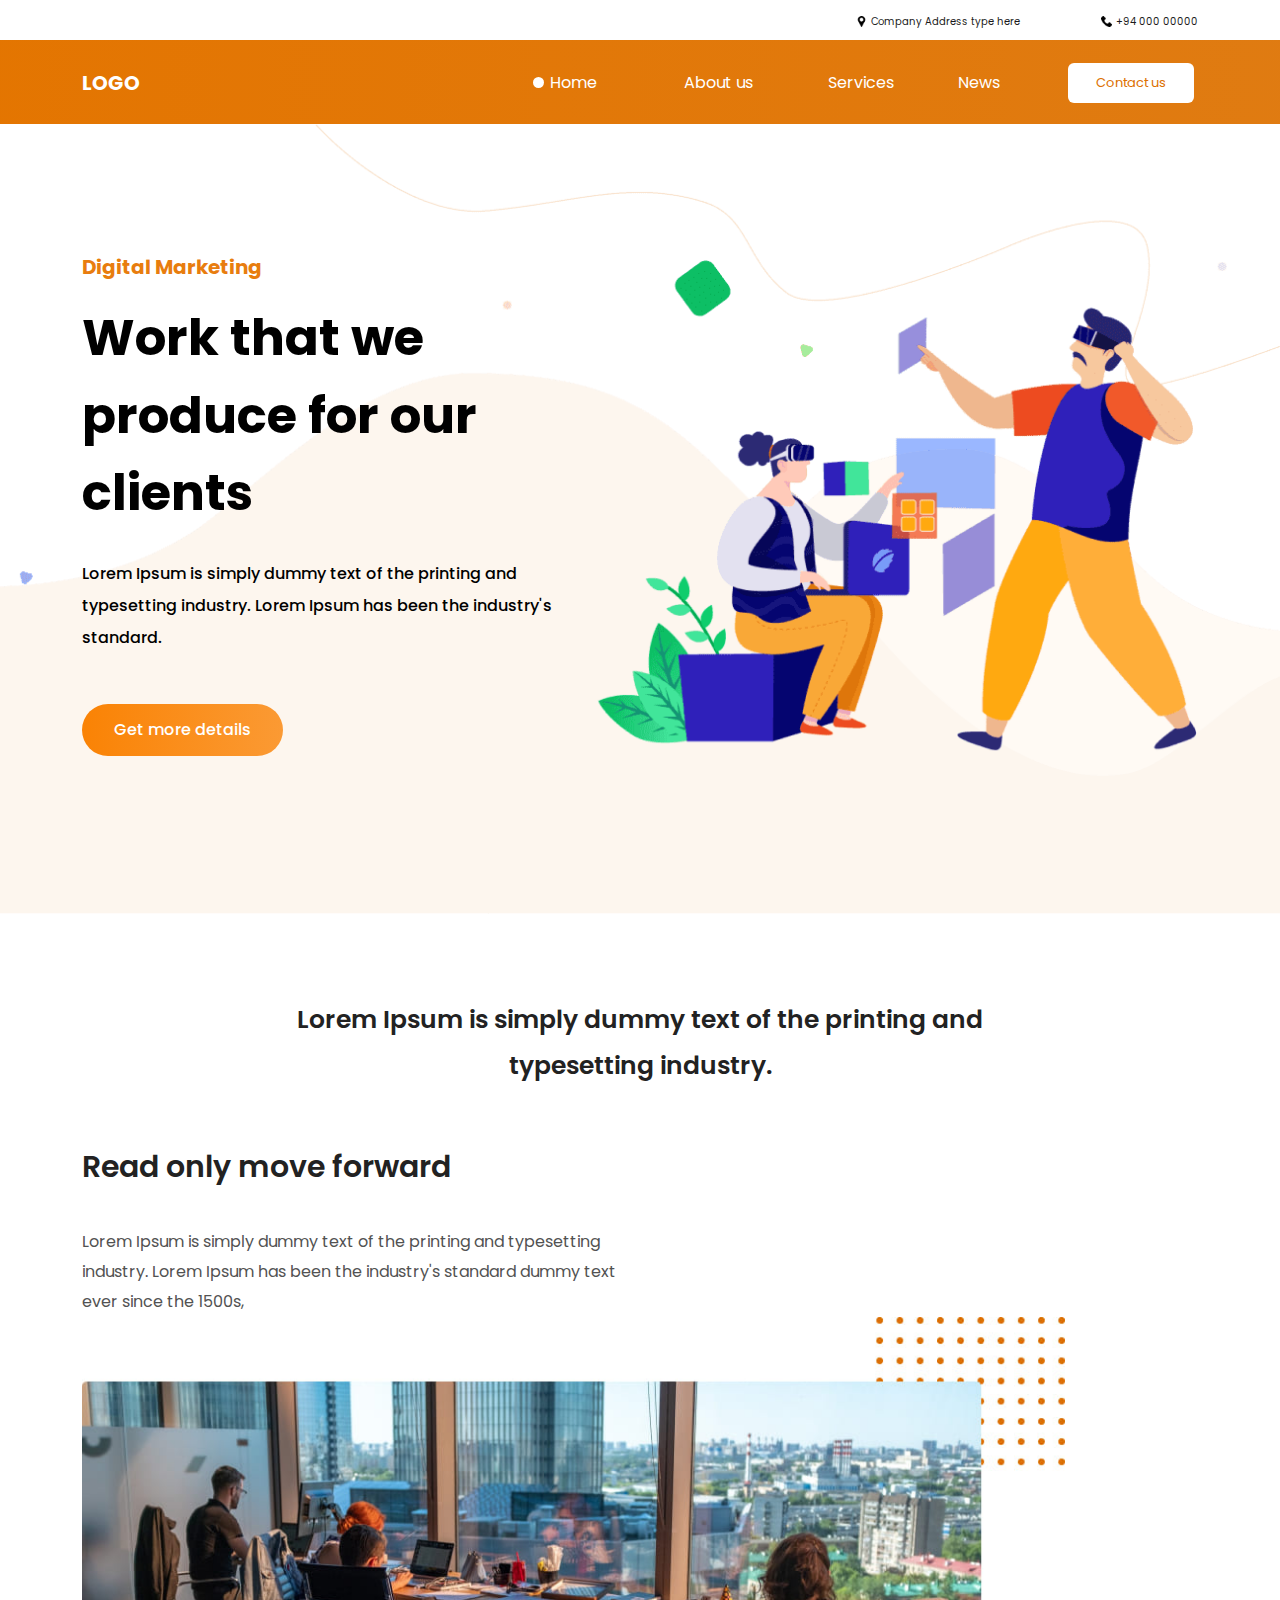
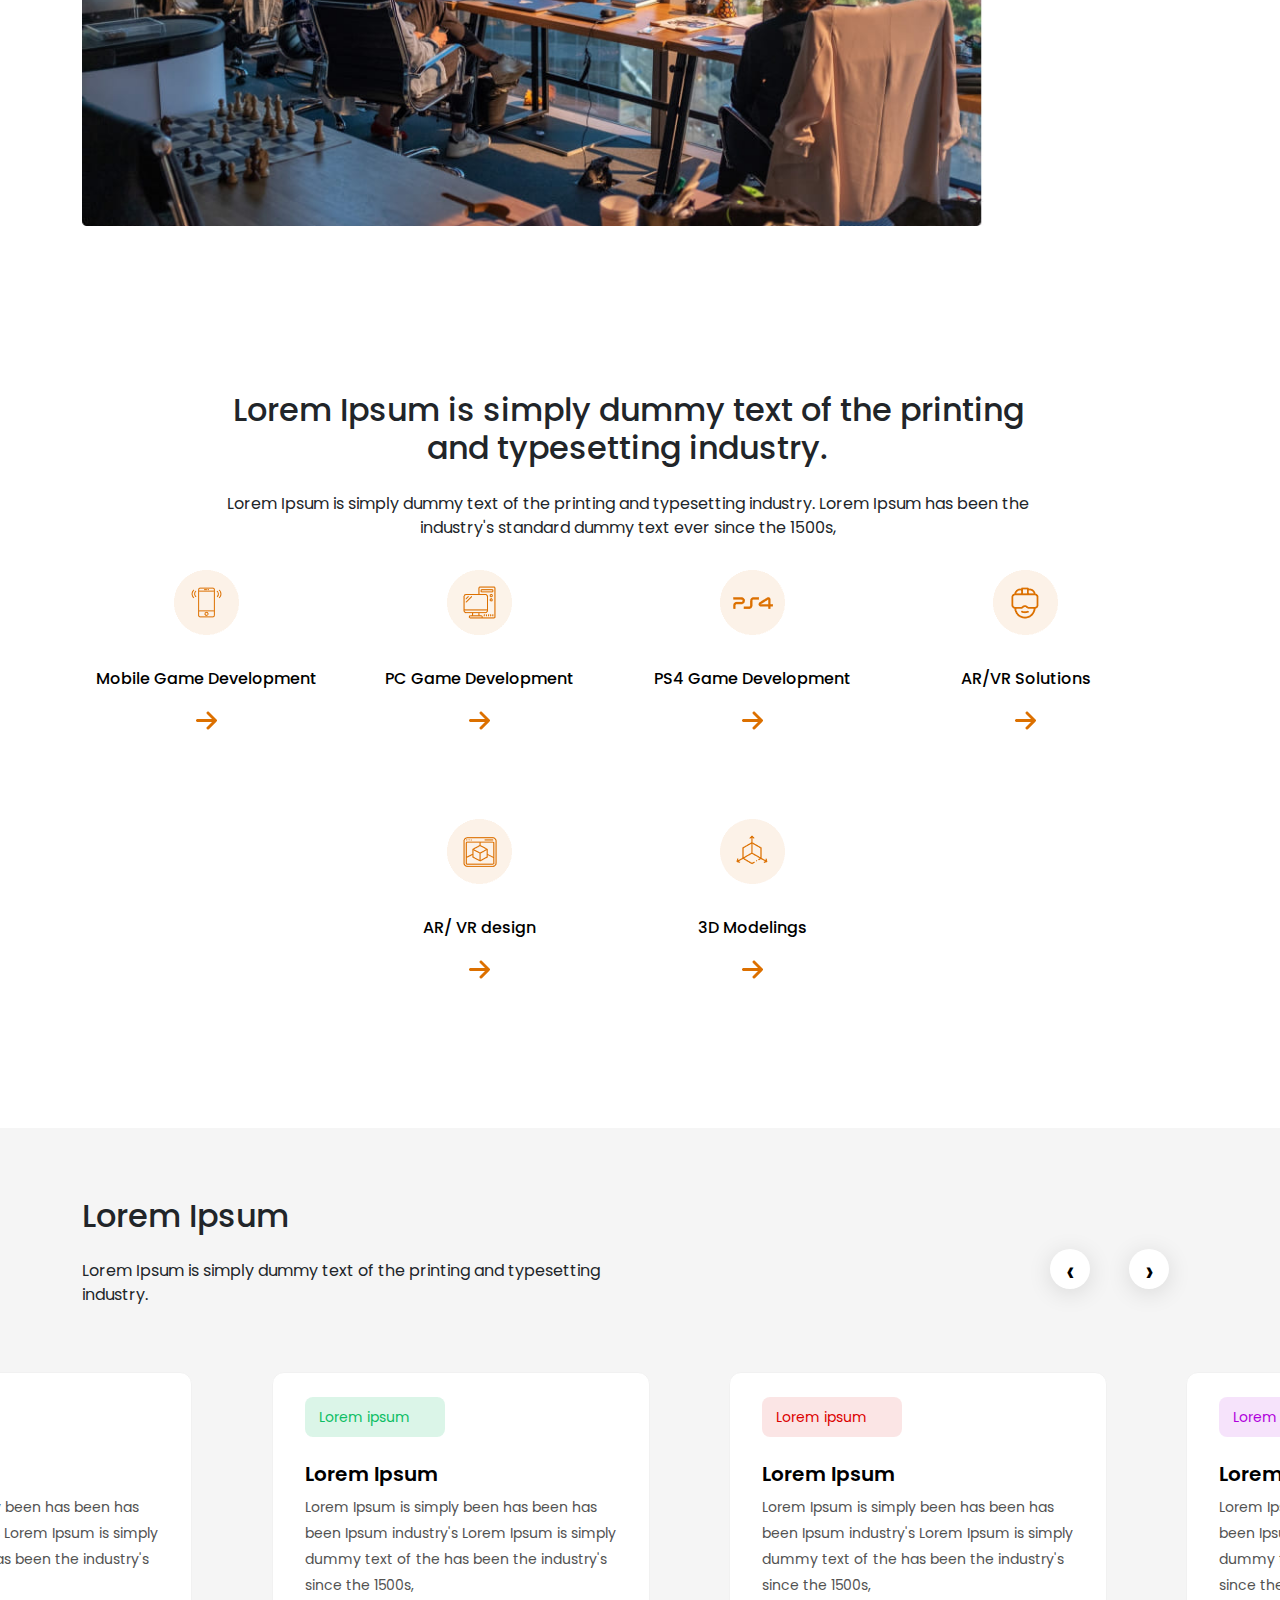
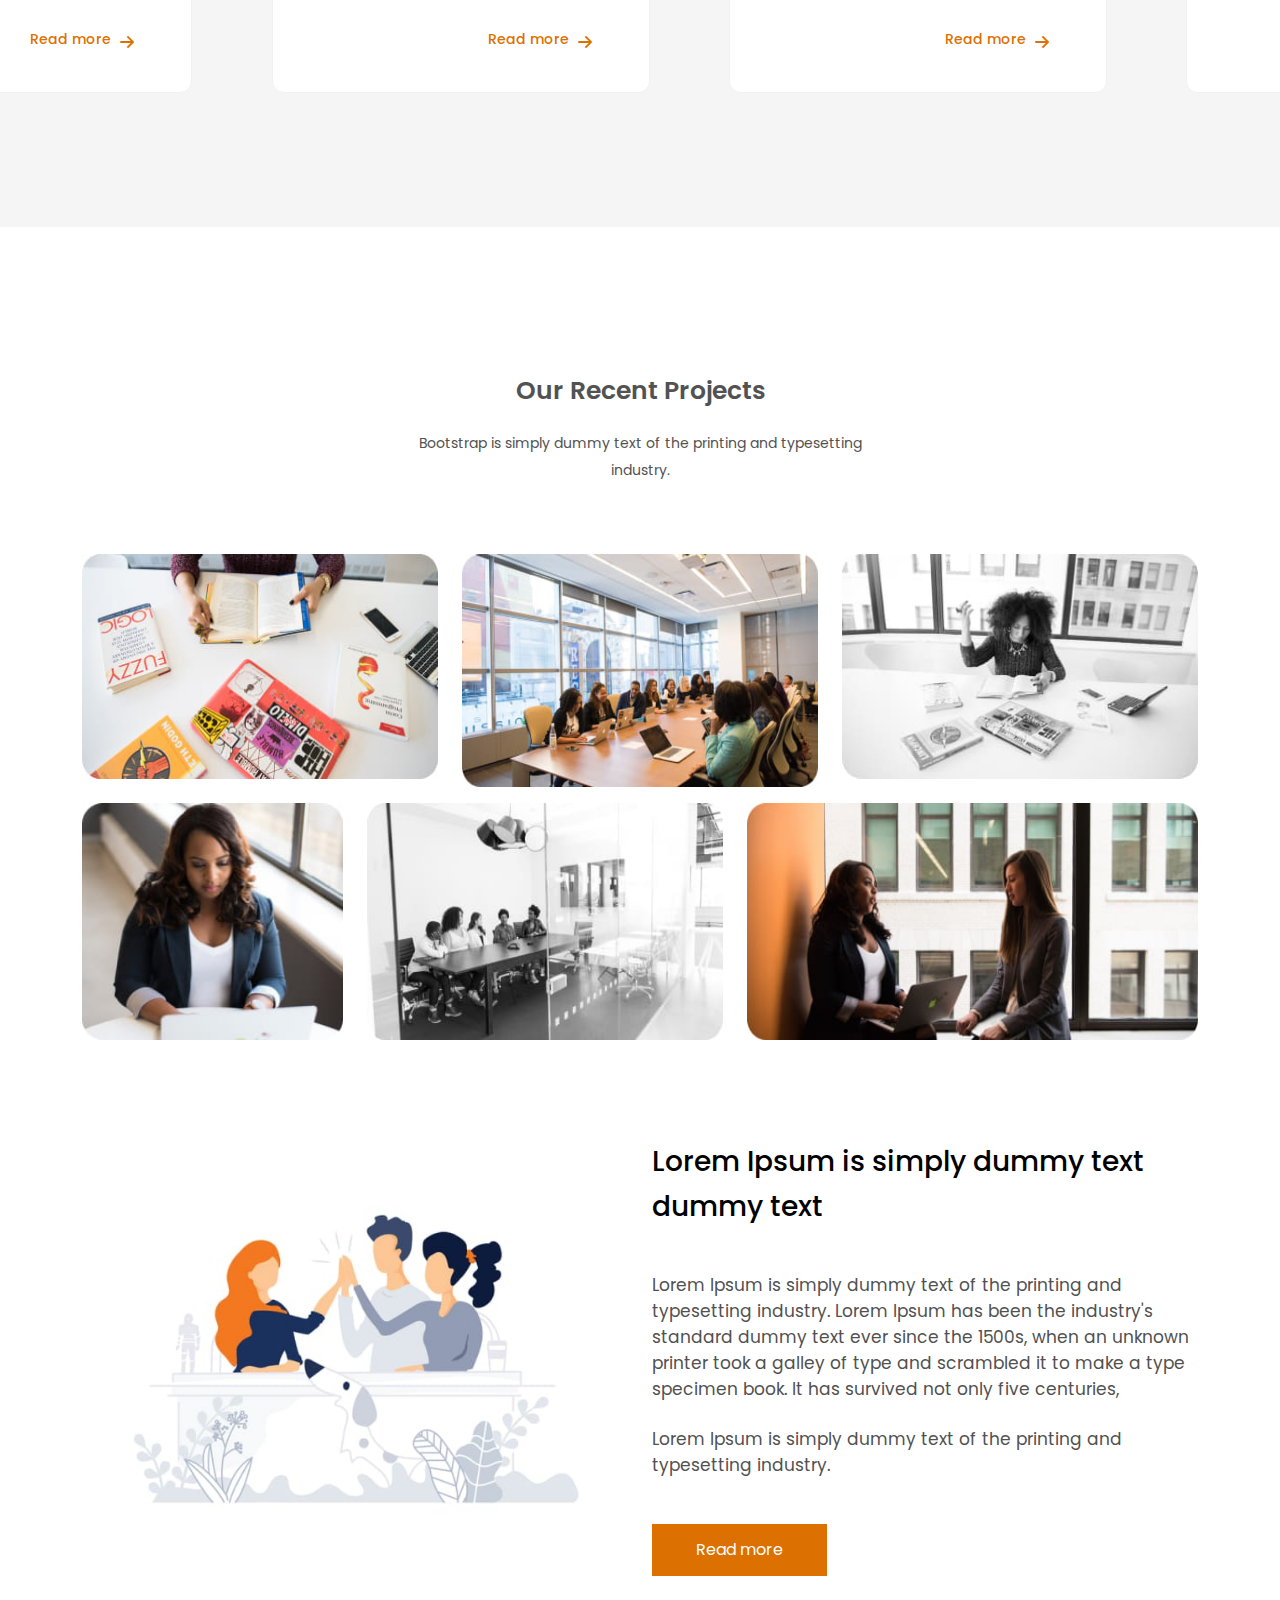
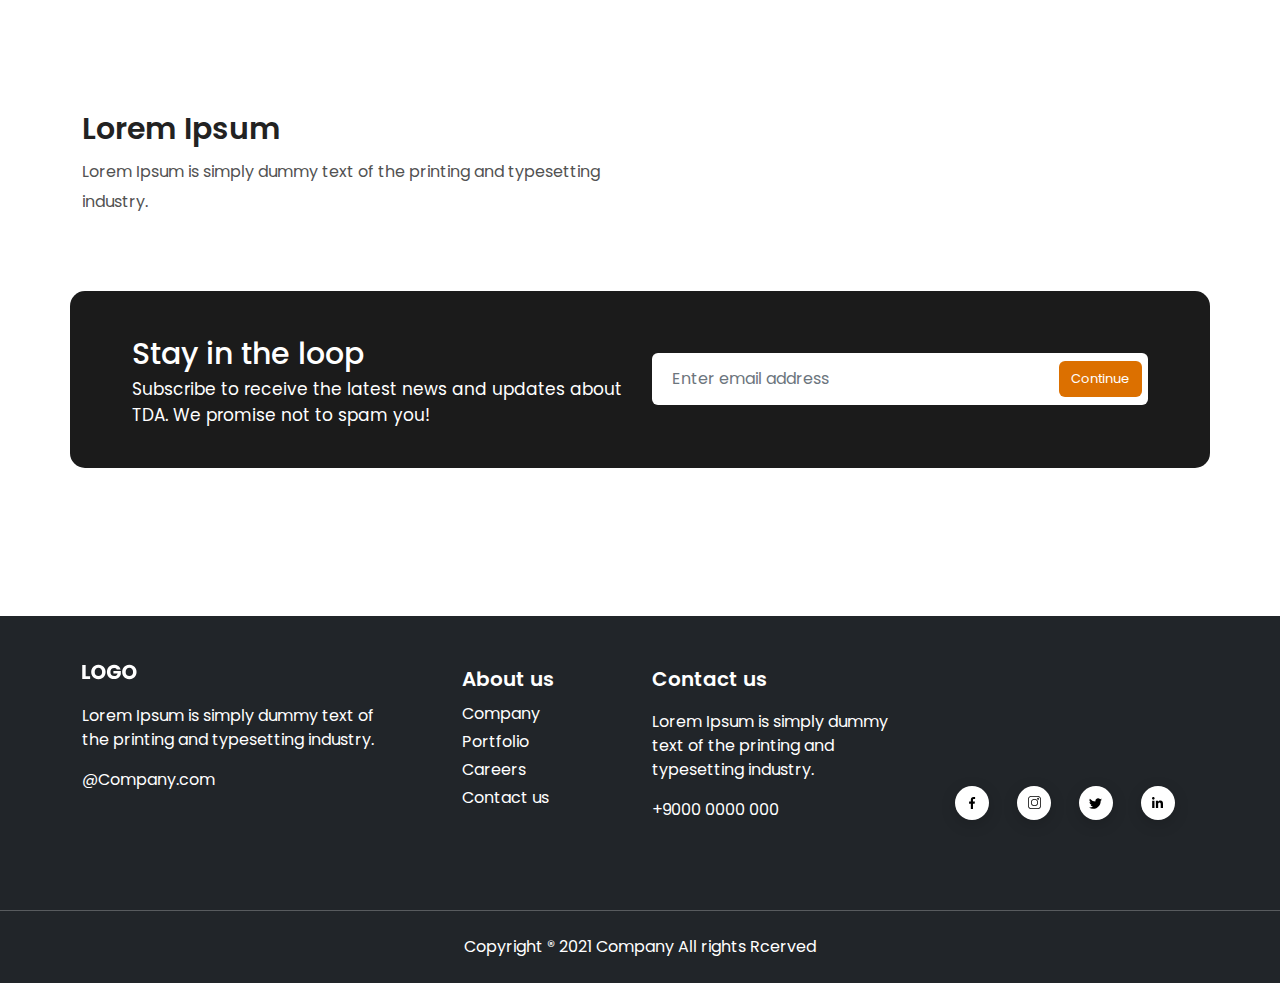
<file: index.html>
<!DOCTYPE html>
<html lang="en">
<head>
  <meta charset="UTF-8">
  <meta http-equiv="X-UA-Compatible" content="IE=edge">
  <meta name="viewport" content="width=device-width, initial-scale=1.0">
  <title>Imtixon</title>
  <link rel="stylesheet" href="./css/bootstrap.min.css">
  <link rel="stylesheet" href="./scss/main.css">
  <link rel="stylesheet" href="https://cdnjs.cloudflare.com/ajax/libs/OwlCarousel2/2.3.4/assets/owl.carousel.min.css" integrity="sha512-tS3S5qG0BlhnQROyJXvNjeEM4UpMXHrQfTGmbQ1gKmelCxlSEBUaxhRBj/EFTzpbP4RVSrpEikbmdJobCvhE3g==" crossorigin="anonymous" referrerpolicy="no-referrer" />
  <link rel="stylesheet" href="https://cdnjs.cloudflare.com/ajax/libs/OwlCarousel2/2.3.4/assets/owl.theme.default.min.css" integrity="sha512-sMXtMNL1zRzolHYKEujM2AqCLUR9F2C4/05cdbxjjLSRvMQIciEPCQZo++nk7go3BtSuK9kfa/s+a4f4i5pLkw==" crossorigin="anonymous" referrerpolicy="no-referrer" />
</head>
<body> 
  <!-- SITE HEADER PART BEGIN  -->
  <header class="site-header">
    <div class="container">
      <div class="row d-none d-md-block">
        <div class="d-flex justify-content-end align-items-baseline py-2">
          <address class="me-5 mb-0" >
            <a class="addres-link text-decoration-none d-inline-block" href="https://yandex.uz/maps/org/94800077397/?ll=69.199526%2C41.287110&z=16.36" target="_blank">
              Company Address type here
            </a>
          </address>
          <a class="ms-5 tel-link" href="tel:+998999990099" target="_blank">
            +94 000 00000
          </a>
        </div>
      </div>
    </div>
    <div class="header-main">
      <div class="container">
        <div class="row align-items-center">
          <div class="col">
            <a class="logo text-decoration-none col-3 " href="./index.html">
              LOGO
            </a>
          </div>
          <div class="col-9  d-flex justify-content-end align-items-center">
            <div class="navbar navbar-expand-md bg-transparent  pe-1 justify-content-end">
              <button class="d-block d-md-none btn btn-white" type="button" data-bs-toggle="offcanvas" data-bs-target="#offcanvasRight" aria-controls="offcanvasRight">
              <span class="menu-button">
                <img src="./images/menu-btn.svg" width="26" height="21" alt="menu-btn">
              </span>
            </button>
            <!-- <button class="btn btn-primary" type="button" data-bs-toggle="offcanvas" data-bs-target="#offcanvasRight" aria-controls="offcanvasRight">Toggle right offcanvas</button> -->

            <nav class="d-none d-md-flex collapse navbar-collapse justify-content-start" id="navbarTogglerDemo01">
              <ul class="navbar-nav text-center align-items-center mt-5 mt-md-0">
                <li class="nav-item mb-3 mb-md-0 me-md-5 home">
                  <a class="site-header-link active" href="index.html">Home</a>
                </li>
                <li class="nav-item mb-3 mb-md-0 me-md-4 about">
                  <a class="site-header-link" href="about.html">About us</a>
                </li>
                <li class="nav-item mb-3 mb-md-0 me-md-4 service">
                  <a class="site-header-link" href="services.html">Services</a>
                </li>
                <li class="nav-item mb-3 mb-md-0 me-md-4 news">
                  <a class="site-header-link" href="news.html">News</a>
                </li>
              </ul>
              <button type="button" class="bg-white contact" data-bs-toggle="modal" data-bs-target="#exampleModal">Contact us</button>
            </nav>
          </div>
        </div>
        </div>
    </div>
    <div  id="offcanvasRight" class="offcanvas offcanvas-end bgcolorheader" tabindex="-1">
      <div class="offcanvas-header">
        <button type="button" class="btn-close bg-white text-white" data-bs-dismiss="offcanvas" aria-label="Close"></button>
      </div>
      <div class="offcanvas-body">
        <ul class="d-flex navbar-nav text-center align-items-center mt-5 mt-md-0">
          <li class="nav-item mb-3 mb-md-0 me-md-5 home">
            <a class="site-header-link active" href="index.html">Home</a>
          </li>
          <li class="nav-item mb-3 mb-md-0 me-md-4 about">
            <a class="site-header-link" href="about.html">About us</a>
          </li>
          <li class="nav-item mb-3 mb-md-0 me-md-4 service">
            <a class="site-header-link" href="services.html">Services</a>
          </li>
          <li class="nav-item mb-3 mb-md-0 me-md-4 news">
            <a class="site-header-link" href="news.html">News</a>
          </li>
        </ul>
      </div>
    </div>
    <div class="modal fade" tabindex="-1">
      <div class="modal-dialog">
        <div class="modal-content">
          <div class="modal-header">
            <h4 class="modal-title">Loading . . . .</h4>
            <button type="button" class="btn-close" data-bs-dismiss="modal" aria-label="Close"></button>
          </div>
          <div class="modal-body">
            The section is under repair
          </div>
          <div class="modal-footer">
            <button type="button" class="btn btn-secondary" data-bs-dismiss="modal">Close</button>
          </div>
        </div>
      </div>
    </div>
  </div>
  </header>
<!-- SITE HEADER PART END  -->

<!-- MAIN PART BEGIN  -->
<main class="site-main">
  <!-- HERO SECTION BEGIN  -->
  <section class="hero">
    <div class="container">
      <div class="row text-center text-md-start">
        <div class="col">
          <div class="text-wrap">
            <h2 class="text-digital">Digital Marketing</h2>
            <h1 class="text-work">Work that we produce for our clients</h1>
            <p class="text-lorem">Lorem Ipsum is simply dummy text of the printing and typesetting industry. Lorem Ipsum has been the industry's standard.</p>
          
            <button class="button" data-bs-toggle="modal" data-bs-target="#exampleModal" >Get more details</button>
          </div>
        </div>
      </div>
    </div>
  </section>
  <!-- HERO SECTION END  -->
  <!-- GROUP SECTION BEGIN  -->
  <section class="group">
    <div class="container">
      <div class="row">
        <div class="col lorem-text text-center">
          <div class="texts">
              <h2 class="texts-group">
                Lorem Ipsum is simply dummy text of the printing and typesetting industry.
              </h2>
          </div>
        </div>
        <div class="row">
          <div class="col">
            <div class="direction">
            <div class="simply-wrap">
              <h3 class="m-0 simply-lorem">Read only move forward</h3>
              <p class="m-0 simply-lorems">Lorem Ipsum is simply dummy text of the printing and typesetting industry. Lorem Ipsum has been the industry's standard dummy text ever since the 1500s,</p>
            </div>
            <div class="row">
              <div class="cols img-wrap">
                <img class="image-simply" src="./images/groups.jpg"
                  srcset="./images/groups.jpg 1x , ./images/groups@2x.jpg 2x"
                alt="Groups image">
              </div>
            </div>
          </div>
          </div>
        </div>
        <div class="row mobile">
          <div class="col d-none d-md-block">
            <div class="texts">
              <h2 class="texts-dummy pb-3">
                Lorem Ipsum is simply dummy text of the printing and typesetting industry.
              </h2>
              <p class="m-0 simply-of lowercase">Lorem Ipsum is simply dummy text of the printing and typesetting industry. Lorem Ipsum has been the industry's standard dummy text ever since the 1500s,</p>
          </div>
          </div>
          <ul class="row d-block d-md-flex justify-content-md-center text-center list-unstyled">
            <li class="col-12 col-md-3 img-before position-relative">
              <div class="list-wrap">
                <h3 class="m-0 pt-4 pb-3 size">Mobile Game Development</h3>
                <a href="#">
                  <img class="mx-auto" src="./images/arrow.png"
                  srcset="./images/arrow.png 1x, ./images/arrow@2x.png 2x"
                  width="21"
                  height="21"
                  alt="Arrow right">
                </a>
              </div>
            </li>

            <li class="col-md-4 col-lg-3 img-before position-relative">
              <div class="list-wrap">
                <h3 class="m-0 pt-4 pb-3 size">PC Game Development</h3>
                <a href="#">
                  <img class="mx-auto" src="./images/arrow.png"
                  srcset="./images/arrow.png 1x, ./images/arrow@2x.png 2x"
                  width="21"
                  height="21"
                  alt="Arrow right">
                </a>
              </div>
            </li>
            
            <li class="col-md-4 col-lg-3 img-before position-relative">
              <div class="list-wrap">
                <h3 class="m-0 pt-4 pb-3 size">PS4 Game Development</h3>
                <a href="#">
                  <img class="mx-auto" src="./images/arrow.png"
                  srcset="./images/arrow.png 1x, ./images/arrow@2x.png 2x"
                  width="21"
                  height="21"
                  alt="Arrow right">
                </a>
              </div>
            </li>
                  
            <li class="col-md-4 col-lg-3 img-before position-relative">
              <div class="list-wrap">
                <h3 class="m-0 pt-4 pb-3 size">AR/VR Solutions</h3>
                <a href="#">
                  <img class="mx-auto" src="./images/arrow.png"
                  srcset="./images/arrow.png 1x, ./images/arrow@2x.png 2x"
                  width="21"
                  height="21"
                  alt="Arrow right">
                </a>
              </div>
            </li>
             
            <li class="d-none d-md-block col-md-4 col-lg-3 img-before position-relative">
              <div class="list-wrap">
                <h3 class="m-0 pt-4 pb-3 size">AR/ VR design</h3>
                <a href="#">
                  <img class="mx-auto" src="./images/arrow.png"
                  srcset="./images/arrow.png 1x, ./images/arrow@2x.png 2x"
                  width="21"
                  height="21"
                  alt="Arrow right">
                </a>
              </div>
            </li>
    
            <li class="d-none d-md-block col-md-4 col-lg-3 img-before position-relative">
              <div class="list-wrap">
                <h3 class="m-0 pt-4 pb-3 size">3D Modelings</h3>
                <a href="#">
                  <img class="mx-auto" src="./images/arrow.png"
                  srcset="./images/arrow.png 1x, ./images/arrow@2x.png 2x"
                  width="21"
                  height="21"
                  alt="Arrow right">
                </a>
              </div>
            </li>


          </ul>
      </div>
      </div>
      </div>
  </section>
  <!-- GROUP SECTION END  -->
      <!-- CAROUSEL SECTION BEGIN -->
      <section class="home-hero__item">
        <div class="container">
          <div class="row headline-top">
            <div class="col-12 col-md-6 text-center text-md-start headline-bottom">
              <h2 class="headline mb-0 pb-4">Lorem Ipsum</h2>
              <p class="m-0">Lorem Ipsum is simply dummy text of the printing and typesetting industry. </p>
            </div>
            <div class="col-6 position-relative text-end">
              <span class="button-before">
              </span>
            </div>
            </div>
          </div>
          <div class="owl-dt">
          <div class="owl-carousel owl-theme wrapper-carousel">

            <div class="carousel-list">
              <div class="carousel__item">
                <span class="carousel__quote">
                  Lorem ipsum
                </span>
                <h3 class="carousel__title m-0">Lorem Ipsum</h3>
                <p class="m-0 carusel-text">Lorem Ipsum is simply been has been has  been Ipsum industry's Lorem Ipsum is simply dummy text of the has been the industry's since the 1500s,</p>
              <div class="ms-auto me-5 read">
                <a class="more text-decoration-none position-relative" href="#"> Read more</a>
              </div>
              </div>
            </div>
  
            <div class="carousel-list">
              <div class="carousel__item">
                <span class="carousel__quote carousel__quotee">
                  Lorem ipsum
                </span>
                <h3 class="carousel__title m-0">Lorem Ipsum</h3>
                <p class="m-0 carusel-text">Lorem Ipsum is simply been has been has  been Ipsum industry's Lorem Ipsum is simply dummy text of the has been the industry's since the 1500s,</p>
              <div class="ms-auto me-5 read">
                <a class="more text-decoration-none position-relative" href="#"> Read more</a>
              </div>
              </div>
            </div>

            <div class="carousel-list">
              <div class="carousel__item">
                <span class="carousel__quote carousel__quotes">
                  Lorem ipsum
                </span>
                <h3 class="carousel__title m-0">Lorem Ipsum</h3>
              <p class="m-0 carusel-text">Lorem Ipsum is simply been has been has  been Ipsum industry's Lorem Ipsum is simply dummy text of the has been the industry's since the 1500s,</p>
              <div class="ms-auto me-5 read">
                <a class="more text-decoration-none position-relative" href="#"> Read more</a>
              </div>
              </div>
            </div>
  
            <div class="carousel-list">
              <div class="carousel__item">
                <span class="carousel__quote carousel__quotees">
                  Lorem ipsum
                </span>
                <h3 class="carousel__title m-0">Lorem Ipsum</h3>
                <p class="m-0 carusel-text">Lorem Ipsum is simply been has been has  been Ipsum industry's Lorem Ipsum is simply dummy text of the has been the industry's since the 1500s,</p>
              <div class="ms-auto me-5 read">
                <a class="more text-decoration-none position-relative" href="#"> Read more</a>
              </div>
              </div>
            </div>
  
          </div>
          </div>
      </section>
      <!-- CAROUSEL SECTION END -->
      <!-- PROJECT SECTIONS BEGIN  -->
    <section class="project">
      <div class="container">
        <div class="project-content mx-auto text-center">
          <h2 class="project-topic mb-3">
            Our Recent Projects
          </h2>
          <p class="project-text">
            Bootstrap is simply dummy text of the printing and typesetting industry.
          </p>
        </div>
        <div class="row d-sm-none">
          <img class="col-12 col-sm-6 col-lg-4 img-fluid mb-3" src="./images/fuzzy.jpg" 
          width="306" height="185"
            srcset="./images/fuzzy.jpg 1x, ./images/fuzzy@2x.jpg 2x" alt="doing homework">
          <img class="col-12 col-sm-6 col-lg-4 img-fluid mb-3" src="./images/class.jpg" width="306" height="185"
            srcset="./images/class.jpg 1x, ./images/class@2x.jpg 2x" alt="doing homework">
          <img class="col-12 col-sm-6 col-lg-4 img-fluid mb-3 mb-sm-0" src="./images/rightbotom.jpg" width="306" height="150"
            srcset="./images/rightbotom.jpg 1x, ./images/rightbotom@2x.jpg 2x" alt="girls">
          <img class="col-12 col-sm-6 col-lg-4 img-fluid" src="./images/rightop.jpg" width="306" height="200"
            srcset="./images/rightop.jpg 1x, ./images/rightop@2x.jpg 2x" alt="blackpic">
        </div>

        <ul class="row d-none d-sm-inline-flex list-unstyled mb-0 ">
          <li class="col-6 mb-3  col-md-4 mb-md-4">
            <img class="img-fluid item-img" src="./images/fuzzy.jpg" width="306" height="200"
              srcset="./images/fuzzy.jpg 1x, ./images/fuzzy@2x.jpg 2x" alt="doing homework">
          </li>
          <li class="col-6 mb-3 col-md-4 mb-4md-">
            <img class=" img-fluid item-img" src="./images/class.jpg" width="306" height="200"
              srcset="./images/class.jpg 1x, ./images/class@2x.jpg 2x" alt="doing homework">
          </li>
          <li class="col-6 mb-3  col-md-4 mb-md-4">
            <img class=" img-fluid item-img" src="./images/rightop.jpg" width="306" height="200"
              srcset="./images/rightop.jpg 1x, ./images/rightop@2x.jpg 2x" alt="blackpic">
          </li>
          <li class="col-6 mb-3 mb-md-0 col-md-3">
            <img class=" img-fluid item-img" src="./images/leftbot.jpg" width="246" height="223"
              srcset="./images/leftbot.jpg 1x, ./images/leftbot@2x.jpg 2x" alt="alone girl">
          </li>
          <li class="col-6 mb-3 mb-md-0 col-md-4">
            <img class="img-fluid item-img" src="./images/botomcenter.jpg" width="401" height="223"
              srcset="./images/botomcenter.jpg 1x, ./images/botomcenter@2x.jpg 2x" alt="blackgroup">
          </li>
          <li class="col-6 mb-3 mb-md-0 col-md-5">
            <img class=" img-fluid item-img" src="./images/rightbotom.jpg" width="469" height="223"
              srcset="./images/rightbotom.jpg 1x, ./images/rightbotom@2x.jpg 2x" alt="girls">
          </li>

        </ul>
      </div>
    </section>
    <!-- PROJECT SECTIONS END  -->
      <!-- PRINTER SECTION BEGIN -->
      <section class="printer">
        <div class="container">
          <div class="row flex-column-reverse d-xl-flex flex-lg-row">
            <div class="col">
              <div class="img-groups">
                <img class="img-fluid" src="./images/read.jpg"
                srcset="./images/read.jpg 1x, ./images/read@2x.jpg 2x"
                width="651"
                height="488"
                alt="Read image">
              </div>
            </div>
            <div class="col imgpadding">
              <div class="texts-wrappers">
                <h3 class="m-0 textorg fs-3">Lorem Ipsum is simply <br class="d-block d-lg-none"> dummy 
                  text dummy text </h3>
                  <p class="m-0 fake">Lorem Ipsum is simply dummy text of the printing and typesetting industry. Lorem Ipsum has been the industry's standard dummy text ever since the 1500s, when an unknown printer took a galley of type and scrambled it to make a type specimen book. It has survived not only five centuries,</p>
                  <p class="m-0 pt-4 fake industry">Lorem Ipsum is simply dummy text of the printing and typesetting industry. </p>
                  <button class="netflix" type="button" data-bs-toggle="modal" data-bs-target="#exampleModal">Read more</button>
              </div>
            </div>
          </div>
        </div>
        <div class="modal fade" id="exampleModal" tabindex="-1" aria-labelledby="exampleModalLabel" aria-hidden="true">
          <div class="modal-dialog">
            <div class="modal-content">
              <div class="modal-header">
                <h4 class="modal-title" id="exampleModalLabel">Loading . . . .</h4>
                <button type="button" class="btn-close" data-bs-dismiss="modal" aria-label="Close"></button>
              </div>
              <div class="modal-body">
                The section is under repair
              </div>
              <div class="modal-footer">
                <button type="button" class="btn btn-secondary" data-bs-dismiss="modal">Close</button>
              </div>
            </div>
          </div>
        </div>
      </section>
      <!-- PRINTER SECTION END -->
      <!-- STAY SECTION BEGIN -->
      <section class="stay">
        <div class="container">
          <div class="row justify-content-center align-items-center bgcolor">
            <div class="col text-start">
              <div class="title-wrapper">
                <h4 class="m-0 title">Lorem Ipsum</h4>
                <p class="m-0 lorem-textsl">Lorem Ipsum is simply dummy text of the printing and typesetting industry. </p>
              </div>
            </div>
            <div class="row bgblack d-block d-lg-flex">
              <div class="col textpadding">
                <div class="loopwrap">
                  <h4 class="m-0 pb-4 pb-lg-0 staylop">Stay in the loop</h4>
                  <p class="m-0 receive">Subscribe to receive the latest news and updates about TDA.
                    We promise not to spam you! </p>
                </div>
              </div>
              <div class="col align-self-center">
                <div class="inputwrap">
                  <form action="https://echo.htmlacademy.ru/courses" class="input-group position-relative" method="post" autocomplete="off">
                    <label class="w-100">
                      <input class="form-control w-100 inpemail" type="email" name="email" placeholder="Enter email address" required>
                    </label>
                    <button class="continue rounded-2 position-absolute btn btn-warning text-white" type="submit">Continue</button>
                  </form>
                </div>
              </div>
            </div>
          </div>
        </div>
      </section>
      <!-- STAY SECTION END -->
</main>
<!-- MAIN PART END  -->

<!-- FOOTER PART BEGIN  -->
<footer class="site-footer">
  <div class="bg-dark">
    <div class="container d-none d-md-block">
      <div class="row flex-column  flex-md-row align-items-center align-items-lg-stretch text-center text-md-start pt-5 pb-3 pb-lg-5 text-white">
        <div class="col-lg-4 col-md-6 pe-5 mb-4">
          <a class="mb-1" href="#"><img src="./images/logo.svg" alt="LOGO"></a>
          <p class="pt-4 pb-0">Lorem Ipsum is simply dummy text of the printing and typesetting industry.</p>
          <a class="text-decoration-none text-white pt-2" href="#">@Company.com</a>
        </div>
        <div class="col-lg-2 col-md-6 pe-4 mb-4">
          <ul class="list-group list-unstyled">
            <li><p class="m-0 pb-2 fw-semibold fs-5">About us</p></li>
            <li class="pb-1"><a class="text-white p-0 pt-3 text-decoration-none" href="#">Company</a></li>
            <li class="pb-1"><a class="text-white p-0 text-decoration-none" href="#">Portfolio</a></li>
            <li class="pb-1"><a class="text-white p-0 text-decoration-none" href="#">Careers</a></li>
            <li><a class="text-white p-0 text-decoration-none" href="#">Contact us</a></li>
          </ul>
        </div>
        <div class="col-lg-3 col-md-6 pe-4 mb-4">
          <p class="m-0 fw-semibold fs-5">Contact us</p>
          <p class="pt-3">Lorem Ipsum is simply dummy text of the printing and typesetting industry.</p>
          <p>+9000 0000 000</p>
        </div>
        <div class="col-lg-3 col-md-6  mb-4 d-flex align-items-end ps-3">
          <div class="d-flex">
            <a href="https://www.facebok.com" target="_blank"><img src="./images/facebok.svg" alt="facebook"></a>
            <a href="https://www.instagram.com/" target="_blank"><img src="./images/instagramme.svg" alt="instagram"></a>
            <a href="https://twitter.com/i/flow/login?input_flow_data=%7B%22requested_variant%22%3A%22eyJsYW5nIjoicnUifQ%3D%3D%22%7D" target="_blank"><img src="./images/twiter.svg" alt="tvitter"></a>
            <a href="https://www.linkedin.com/feed/" target="_blank"><img src="./images/linkedinme.svg" alt="linkedin"></a>
          </div>
        </div>
      </div>
    </div>
    <hr class="text-white m-0">
    <div class="text-center p-4">
        <a class="text-decoration-none text-white" href="#">Copyright ® 2021 Company All rights Rcerved</a>
    </div>
    
  </div>
</footer>
<!-- FOOTER PART END  -->
<script src="https://cdnjs.cloudflare.com/ajax/libs/jquery/3.6.0/jquery.min.js" integrity="sha512-894YE6QWD5I59HgZOGReFYm4dnWc1Qt5NtvYSaNcOP+u1T9qYdvdihz0PPSiiqn/+/3e7Jo4EaG7TubfWGUrMQ==" crossorigin="anonymous" referrerpolicy="no-referrer"></script>
<script src="https://cdnjs.cloudflare.com/ajax/libs/OwlCarousel2/2.3.4/owl.carousel.min.js" integrity="sha512-bPs7Ae6pVvhOSiIcyUClR7/q2OAsRiovw4vAkX+zJbw3ShAeeqezq50RIIcIURq7Oa20rW2n2q+fyXBNcU9lrw==" crossorigin="anonymous" referrerpolicy="no-referrer"></script>
<script src="./js/bootstrap.bundle.min.js"></script>
<script src="./js/main.js"></script>
</body>
</html>
</file>
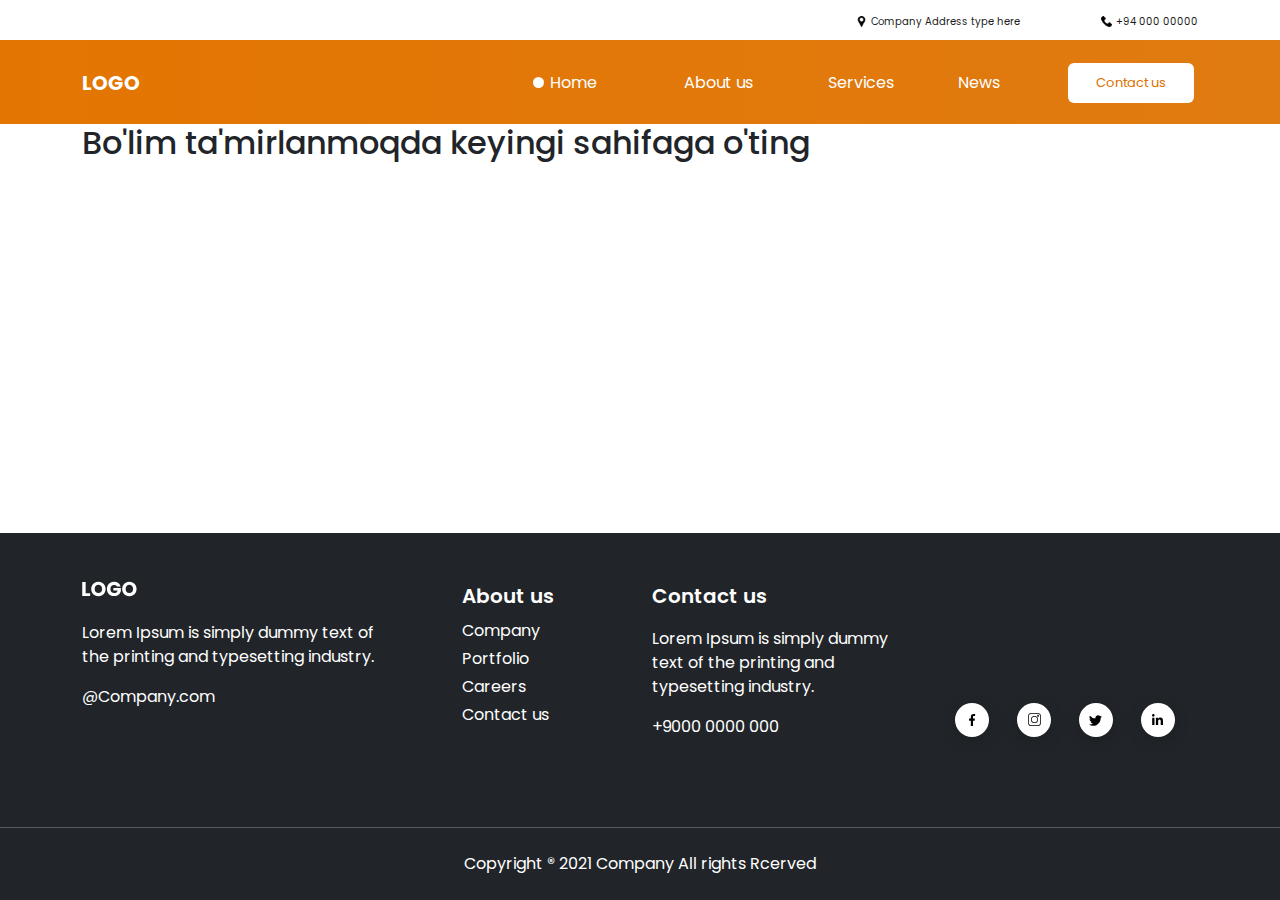
<file: about.html>
<!DOCTYPE html>
<html lang="en">
<head>
  <meta charset="UTF-8">
  <meta http-equiv="X-UA-Compatible" content="IE=edge">
  <meta name="viewport" content="width=device-width, initial-scale=1.0">
  <title>Imtixon</title>
  <link rel="stylesheet" href="./css/bootstrap.min.css">
  <link rel="stylesheet" href="./scss/main.css">
  <link rel="stylesheet" href="https://cdnjs.cloudflare.com/ajax/libs/OwlCarousel2/2.3.4/assets/owl.carousel.min.css" integrity="sha512-tS3S5qG0BlhnQROyJXvNjeEM4UpMXHrQfTGmbQ1gKmelCxlSEBUaxhRBj/EFTzpbP4RVSrpEikbmdJobCvhE3g==" crossorigin="anonymous" referrerpolicy="no-referrer" />
  <link rel="stylesheet" href="https://cdnjs.cloudflare.com/ajax/libs/OwlCarousel2/2.3.4/assets/owl.theme.default.min.css" integrity="sha512-sMXtMNL1zRzolHYKEujM2AqCLUR9F2C4/05cdbxjjLSRvMQIciEPCQZo++nk7go3BtSuK9kfa/s+a4f4i5pLkw==" crossorigin="anonymous" referrerpolicy="no-referrer" />
</head>
<body> 
  <!-- SITE HEADER PART BEGIN  -->
  <header class="site-header">
    <div class="container">
      <div class="row d-none d-md-block">
        <div class="d-flex justify-content-end align-items-baseline py-2">
          <address class="me-5 mb-0" >
            <a class="addres-link text-decoration-none d-inline-block" href="https://yandex.uz/maps/org/94800077397/?ll=69.199526%2C41.287110&z=16.36" target="_blank">
              Company Address type here
            </a>
          </address>
          <a class="ms-5 tel-link" href="tel:+998999990099" target="_blank">
            +94 000 00000
          </a>
        </div>
      </div>
    </div>
    <div class="header-main">
      <div class="container">
        <div class="row align-items-center">
          <div class="col">
            <a class="logo text-decoration-none col-3 " href="./index.html">
              LOGO
            </a>
          </div>
          <div class="col-9  d-flex justify-content-end align-items-center">
            <div class="navbar navbar-expand-md bg-transparent  pe-1 justify-content-end">
              <button class="d-block d-md-none btn btn-white" type="button" data-bs-toggle="offcanvas" data-bs-target="#offcanvasRight" aria-controls="offcanvasRight">
              <span class="menu-button">
                <img src="./images/menu-btn.svg" width="26" height="21" alt="menu-btn">
              </span>
            </button>
            <!-- <button class="btn btn-primary" type="button" data-bs-toggle="offcanvas" data-bs-target="#offcanvasRight" aria-controls="offcanvasRight">Toggle right offcanvas</button> -->

            <nav class="d-none d-md-flex collapse navbar-collapse justify-content-start" id="navbarTogglerDemo01">
              <ul class="navbar-nav text-center align-items-center mt-5 mt-md-0">
                <li class="nav-item mb-3 mb-md-0 me-md-5 home">
                  <a class="site-header-link active" href="index.html">Home</a>
                </li>
                <li class="nav-item mb-3 mb-md-0 me-md-4 about">
                  <a class="site-header-link" href="about.html">About us</a>
                </li>
                <li class="nav-item mb-3 mb-md-0 me-md-4 service">
                  <a class="site-header-link" href="services.html">Services</a>
                </li>
                <li class="nav-item mb-3 mb-md-0 me-md-4 news">
                  <a class="site-header-link" href="news.html">News</a>
                </li>
              </ul>
              <button type="button" class="bg-white contact" data-bs-toggle="modal" data-bs-target="#exampleModal">Contact us</button>
            </nav>
          </div>
        </div>
        </div>
    </div>
    <div  id="offcanvasRight" class="offcanvas offcanvas-end bgcolorheader" tabindex="-1">
      <div class="offcanvas-header">
        <button type="button" class="btn-close bg-white text-white" data-bs-dismiss="offcanvas" aria-label="Close"></button>
      </div>
      <div class="offcanvas-body">
        <ul class="d-flex navbar-nav text-center align-items-center mt-5 mt-md-0">
          <li class="nav-item mb-3 mb-md-0 me-md-5 home">
            <a class="site-header-link active" href="index.html">Home</a>
          </li>
          <li class="nav-item mb-3 mb-md-0 me-md-4 about">
            <a class="site-header-link" href="about.html">About us</a>
          </li>
          <li class="nav-item mb-3 mb-md-0 me-md-4 service">
            <a class="site-header-link" href="services.html">Services</a>
          </li>
          <li class="nav-item mb-3 mb-md-0 me-md-4 news">
            <a class="site-header-link" href="news.html">News</a>
          </li>
        </ul>
      </div>
    </div>
    <div class="modal fade" tabindex="-1">
      <div class="modal-dialog">
        <div class="modal-content">
          <div class="modal-header">
            <h4 class="modal-title">Loading . . . .</h4>
            <button type="button" class="btn-close" data-bs-dismiss="modal" aria-label="Close"></button>
          </div>
          <div class="modal-body">
            The section is under repair
          </div>
          <div class="modal-footer">
            <button type="button" class="btn btn-secondary" data-bs-dismiss="modal">Close</button>
          </div>
        </div>
      </div>
    </div>
  </div>
  </header>
<!-- SITE HEADER PART END  -->


<!-- MAIN PART BEGIN  -->
<main class="site-main">
    <section>
        <div class="container">
            <h2>Bo'lim ta'mirlanmoqda keyingi sahifaga o'ting</h2>
        </div>
    </section>
</main>
  <!-- MAIN PART END  -->
<!-- FOOTER PART BEGIN  -->
<footer class="site-footer">
    <div class="bg-dark">
      <div class="container d-none d-md-block">
        <div class="row flex-column  flex-md-row align-items-center align-items-lg-stretch text-center text-md-start pt-5 pb-3 pb-lg-5 text-white">
          <div class="col-lg-4 col-md-6 pe-5 mb-4">
            <a class="mb-1" href="#"><img src="./images/logo.svg" alt="LOGO"></a>
            <p class="pt-4 pb-0">Lorem Ipsum is simply dummy text of the printing and typesetting industry.</p>
            <a class="text-decoration-none text-white pt-2" href="#">@Company.com</a>
          </div>
          <div class="col-lg-2 col-md-6 pe-4 mb-4">
            <ul class="list-group list-unstyled">
              <li><p class="m-0 pb-2 fw-semibold fs-5">About us</p></li>
              <li class="pb-1"><a class="text-white p-0 pt-3 text-decoration-none" href="#">Company</a></li>
              <li class="pb-1"><a class="text-white p-0 text-decoration-none" href="#">Portfolio</a></li>
              <li class="pb-1"><a class="text-white p-0 text-decoration-none" href="#">Careers</a></li>
              <li><a class="text-white p-0 text-decoration-none" href="#">Contact us</a></li>
            </ul>
          </div>
          <div class="col-lg-3 col-md-6 pe-4 mb-4">
            <p class="m-0 fw-semibold fs-5">Contact us</p>
            <p class="pt-3">Lorem Ipsum is simply dummy text of the printing and typesetting industry.</p>
            <p>+9000 0000 000</p>
          </div>
          <div class="col-lg-3 col-md-6  mb-4 d-flex align-items-end ps-3">
            <div class="d-flex">
              <a href="https://www.facebok.com" target="_blank"><img src="./images/facebok.svg" alt="facebook"></a>
              <a href="https://www.instagram.com/" target="_blank"><img src="./images/instagramme.svg" alt="instagram"></a>
              <a href="https://twitter.com/i/flow/login?input_flow_data=%7B%22requested_variant%22%3A%22eyJsYW5nIjoicnUifQ%3D%3D%22%7D" target="_blank"><img src="./images/twiter.svg" alt="tvitter"></a>
              <a href="https://www.linkedin.com/feed/" target="_blank"><img src="./images/linkedinme.svg" alt="linkedin"></a>
            </div>
          </div>
        </div>
      </div>
      <hr class="text-white m-0">
      <div class="text-center p-4">
          <a class="text-decoration-none text-white" href="#">Copyright ® 2021 Company All rights Rcerved</a>
      </div>
      
    </div>
  </footer>
  <!-- FOOTER PART END  -->
  <script src="https://cdnjs.cloudflare.com/ajax/libs/jquery/3.6.0/jquery.min.js" integrity="sha512-894YE6QWD5I59HgZOGReFYm4dnWc1Qt5NtvYSaNcOP+u1T9qYdvdihz0PPSiiqn/+/3e7Jo4EaG7TubfWGUrMQ==" crossorigin="anonymous" referrerpolicy="no-referrer"></script>
  <script src="https://cdnjs.cloudflare.com/ajax/libs/OwlCarousel2/2.3.4/owl.carousel.min.js" integrity="sha512-bPs7Ae6pVvhOSiIcyUClR7/q2OAsRiovw4vAkX+zJbw3ShAeeqezq50RIIcIURq7Oa20rW2n2q+fyXBNcU9lrw==" crossorigin="anonymous" referrerpolicy="no-referrer"></script>
  <script src="./js/bootstrap.bundle.min.js"></script>
  <script src="./js/main.js"></script>
  </body>
  </html>
</file>
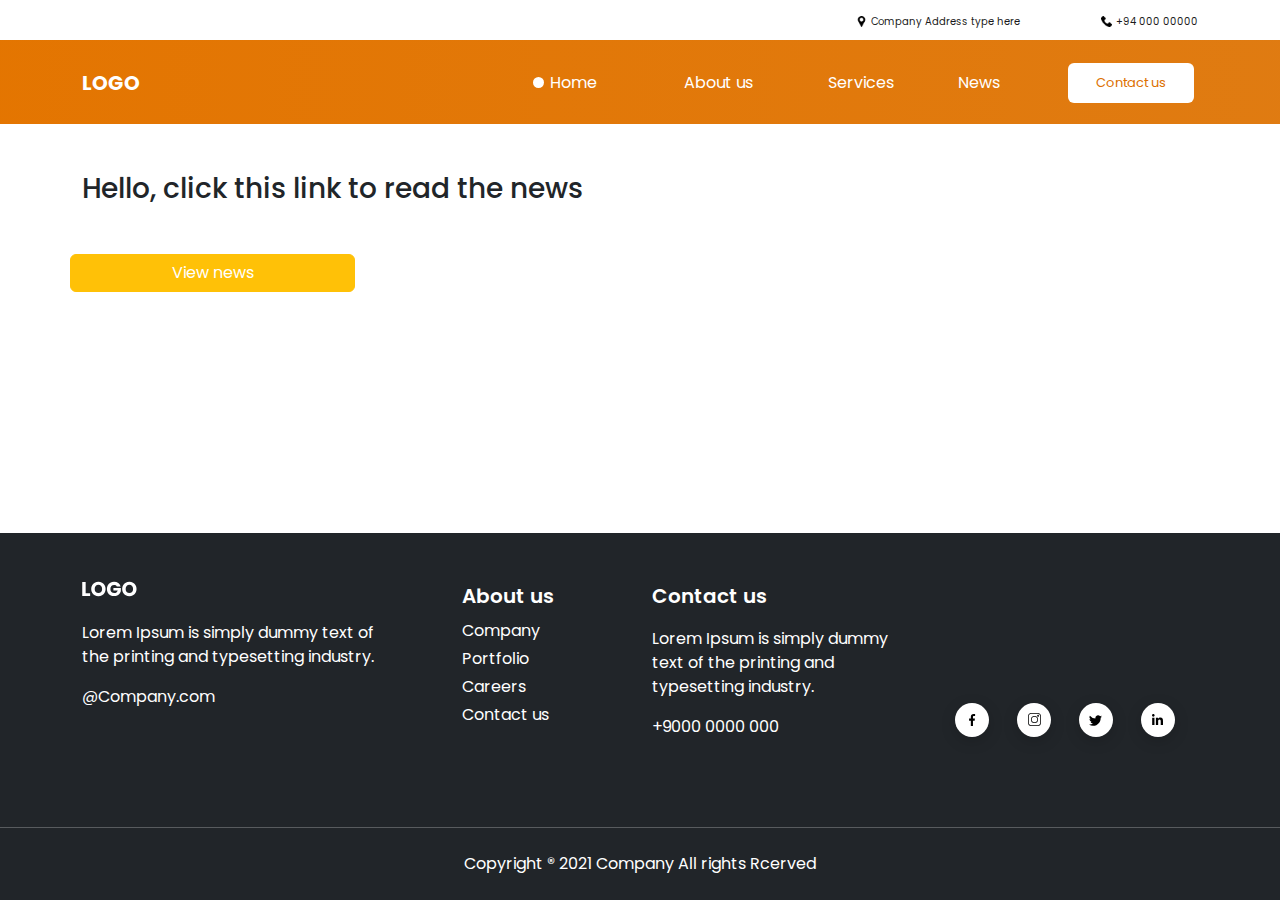
<file: news.html>
<!DOCTYPE html>
<html lang="en">
<head>
  <meta charset="UTF-8">
  <meta http-equiv="X-UA-Compatible" content="IE=edge">
  <meta name="viewport" content="width=device-width, initial-scale=1.0">
  <title>Imtixon</title>
  <link rel="stylesheet" href="./css/bootstrap.min.css">
  <link rel="stylesheet" href="./scss/main.css">
  <link rel="stylesheet" href="https://cdnjs.cloudflare.com/ajax/libs/OwlCarousel2/2.3.4/assets/owl.carousel.min.css" integrity="sha512-tS3S5qG0BlhnQROyJXvNjeEM4UpMXHrQfTGmbQ1gKmelCxlSEBUaxhRBj/EFTzpbP4RVSrpEikbmdJobCvhE3g==" crossorigin="anonymous" referrerpolicy="no-referrer" />
  <link rel="stylesheet" href="https://cdnjs.cloudflare.com/ajax/libs/OwlCarousel2/2.3.4/assets/owl.theme.default.min.css" integrity="sha512-sMXtMNL1zRzolHYKEujM2AqCLUR9F2C4/05cdbxjjLSRvMQIciEPCQZo++nk7go3BtSuK9kfa/s+a4f4i5pLkw==" crossorigin="anonymous" referrerpolicy="no-referrer" />
</head>
<body> 
  <!-- SITE HEADER PART BEGIN  -->
  <header class="site-header">
    <div class="container">
      <div class="row d-none d-md-block">
        <div class="d-flex justify-content-end align-items-baseline py-2">
          <address class="me-5 mb-0" >
            <a class="addres-link text-decoration-none d-inline-block" href="https://yandex.uz/maps/org/94800077397/?ll=69.199526%2C41.287110&z=16.36" target="_blank">
              Company Address type here
            </a>
          </address>
          <a class="ms-5 tel-link" href="tel:+998999990099" target="_blank">
            +94 000 00000
          </a>
        </div>
      </div>
    </div>
    <div class="header-main">
      <div class="container">
        <div class="row align-items-center">
          <div class="col">
            <a class="logo text-decoration-none col-3 " href="./index.html">
              LOGO
            </a>
          </div>
          <div class="col-9  d-flex justify-content-end align-items-center">
            <div class="navbar navbar-expand-md bg-transparent  pe-1 justify-content-end">
              <button class="d-block d-md-none btn btn-white" type="button" data-bs-toggle="offcanvas" data-bs-target="#offcanvasRight" aria-controls="offcanvasRight">
              <span class="menu-button">
                <img src="./images/menu-btn.svg" width="26" height="21" alt="menu-btn">
              </span>
            </button>
            <!-- <button class="btn btn-primary" type="button" data-bs-toggle="offcanvas" data-bs-target="#offcanvasRight" aria-controls="offcanvasRight">Toggle right offcanvas</button> -->

            <nav class="d-none d-md-flex collapse navbar-collapse justify-content-start" id="navbarTogglerDemo01">
              <ul class="navbar-nav text-center align-items-center mt-5 mt-md-0">
                <li class="nav-item mb-3 mb-md-0 me-md-5 home">
                  <a class="site-header-link active" href="#">Home</a>
                </li>
                <li class="nav-item mb-3 mb-md-0 me-md-4 about">
                  <a class="site-header-link" href="about.html">About us</a>
                </li>
                <li class="nav-item mb-3 mb-md-0 me-md-4 service">
                  <a class="site-header-link" href="services.html">Services</a>
                </li>
                <li class="nav-item mb-3 mb-md-0 me-md-4 news">
                  <a class="site-header-link" href="news.html">News</a>
                </li>
              </ul>
              <button type="button" class="bg-white contact" data-bs-toggle="modal" data-bs-target="#exampleModal">Contact us</button>
            </nav>
          </div>
        </div>
        </div>
    </div>
    <div  id="offcanvasRight" class="offcanvas offcanvas-end bgcolorheader" tabindex="-1">
      <div class="offcanvas-header">
        <button type="button" class="btn-close bg-white text-white" data-bs-dismiss="offcanvas" aria-label="Close"></button>
      </div>
      <div class="offcanvas-body">
        <ul class="d-flex navbar-nav text-center align-items-center mt-5 mt-md-0">
          <li class="nav-item mb-3 mb-md-0 me-md-5 home">
            <a class="site-header-link active" href="index.html">Home</a>
          </li>
          <li class="nav-item mb-3 mb-md-0 me-md-4 about">
            <a class="site-header-link" href="about.html">About us</a>
          </li>
          <li class="nav-item mb-3 mb-md-0 me-md-4 service">
            <a class="site-header-link" href="services.html">Services</a>
          </li>
          <li class="nav-item mb-3 mb-md-0 me-md-4 news">
            <a class="site-header-link" href="news.html">News</a>
          </li>
        </ul>
      </div>
    </div>
    <div class="modal fade" tabindex="-1">
      <div class="modal-dialog">
        <div class="modal-content">
          <div class="modal-header">
            <h4 class="modal-title">Loading . . . .</h4>
            <button type="button" class="btn-close" data-bs-dismiss="modal" aria-label="Close"></button>
          </div>
          <div class="modal-body">
            The section is under repair
          </div>
          <div class="modal-footer">
            <button type="button" class="btn btn-secondary" data-bs-dismiss="modal">Close</button>
          </div>
        </div>
      </div>
    </div>
  </div>
  </header>
<!-- SITE HEADER PART END  -->


<!-- MAIN PART BEGIN  -->
<main class="site-main">
    <section>
        <div class="container">
           <div class="row my-5">
            <h3 class="m-0 mb-5">Hello, click this link to read the news
            </h3>
            <a class="btn w-25 btn-warning text-white" href="https://daryo.uz/" target="_blank">View news</a>
           </div>
        </div>
    </section>
</main>
  <!-- MAIN PART END  -->
<!-- FOOTER PART BEGIN  -->
<footer class="site-footer">
    <div class="bg-dark">
      <div class="container d-none d-md-block">
        <div class="row flex-column  flex-md-row align-items-center align-items-lg-stretch text-center text-md-start pt-5 pb-3 pb-lg-5 text-white">
          <div class="col-lg-4 col-md-6 pe-5 mb-4">
            <a class="mb-1" href="#"><img src="./images/logo.svg" alt="LOGO"></a>
            <p class="pt-4 pb-0">Lorem Ipsum is simply dummy text of the printing and typesetting industry.</p>
            <a class="text-decoration-none text-white pt-2" href="#">@Company.com</a>
          </div>
          <div class="col-lg-2 col-md-6 pe-4 mb-4">
            <ul class="list-group list-unstyled">
              <li><p class="m-0 pb-2 fw-semibold fs-5">About us</p></li>
              <li class="pb-1"><a class="text-white p-0 pt-3 text-decoration-none" href="#">Company</a></li>
              <li class="pb-1"><a class="text-white p-0 text-decoration-none" href="#">Portfolio</a></li>
              <li class="pb-1"><a class="text-white p-0 text-decoration-none" href="#">Careers</a></li>
              <li><a class="text-white p-0 text-decoration-none" href="#">Contact us</a></li>
            </ul>
          </div>
          <div class="col-lg-3 col-md-6 pe-4 mb-4">
            <p class="m-0 fw-semibold fs-5">Contact us</p>
            <p class="pt-3">Lorem Ipsum is simply dummy text of the printing and typesetting industry.</p>
            <p>+9000 0000 000</p>
          </div>
          <div class="col-lg-3 col-md-6  mb-4 d-flex align-items-end ps-3">
            <div class="d-flex">
              <a href="https://www.facebok.com" target="_blank"><img src="./images/facebok.svg" alt="facebook"></a>
              <a href="https://www.instagram.com/" target="_blank"><img src="./images/instagramme.svg" alt="instagram"></a>
              <a href="https://twitter.com/i/flow/login?input_flow_data=%7B%22requested_variant%22%3A%22eyJsYW5nIjoicnUifQ%3D%3D%22%7D" target="_blank"><img src="./images/twiter.svg" alt="tvitter"></a>
              <a href="https://www.linkedin.com/feed/" target="_blank"><img src="./images/linkedinme.svg" alt="linkedin"></a>
            </div>
          </div>
        </div>
      </div>
      <hr class="text-white m-0">
      <div class="text-center p-4">
          <a class="text-decoration-none text-white" href="#">Copyright ® 2021 Company All rights Rcerved</a>
      </div>
      
    </div>
  </footer>
  <!-- FOOTER PART END  -->
  <script src="https://cdnjs.cloudflare.com/ajax/libs/jquery/3.6.0/jquery.min.js" integrity="sha512-894YE6QWD5I59HgZOGReFYm4dnWc1Qt5NtvYSaNcOP+u1T9qYdvdihz0PPSiiqn/+/3e7Jo4EaG7TubfWGUrMQ==" crossorigin="anonymous" referrerpolicy="no-referrer"></script>
  <script src="https://cdnjs.cloudflare.com/ajax/libs/OwlCarousel2/2.3.4/owl.carousel.min.js" integrity="sha512-bPs7Ae6pVvhOSiIcyUClR7/q2OAsRiovw4vAkX+zJbw3ShAeeqezq50RIIcIURq7Oa20rW2n2q+fyXBNcU9lrw==" crossorigin="anonymous" referrerpolicy="no-referrer"></script>
  <script src="./js/bootstrap.bundle.min.js"></script>
  <script src="./js/main.js"></script>
  </body>
  </html>
</file>
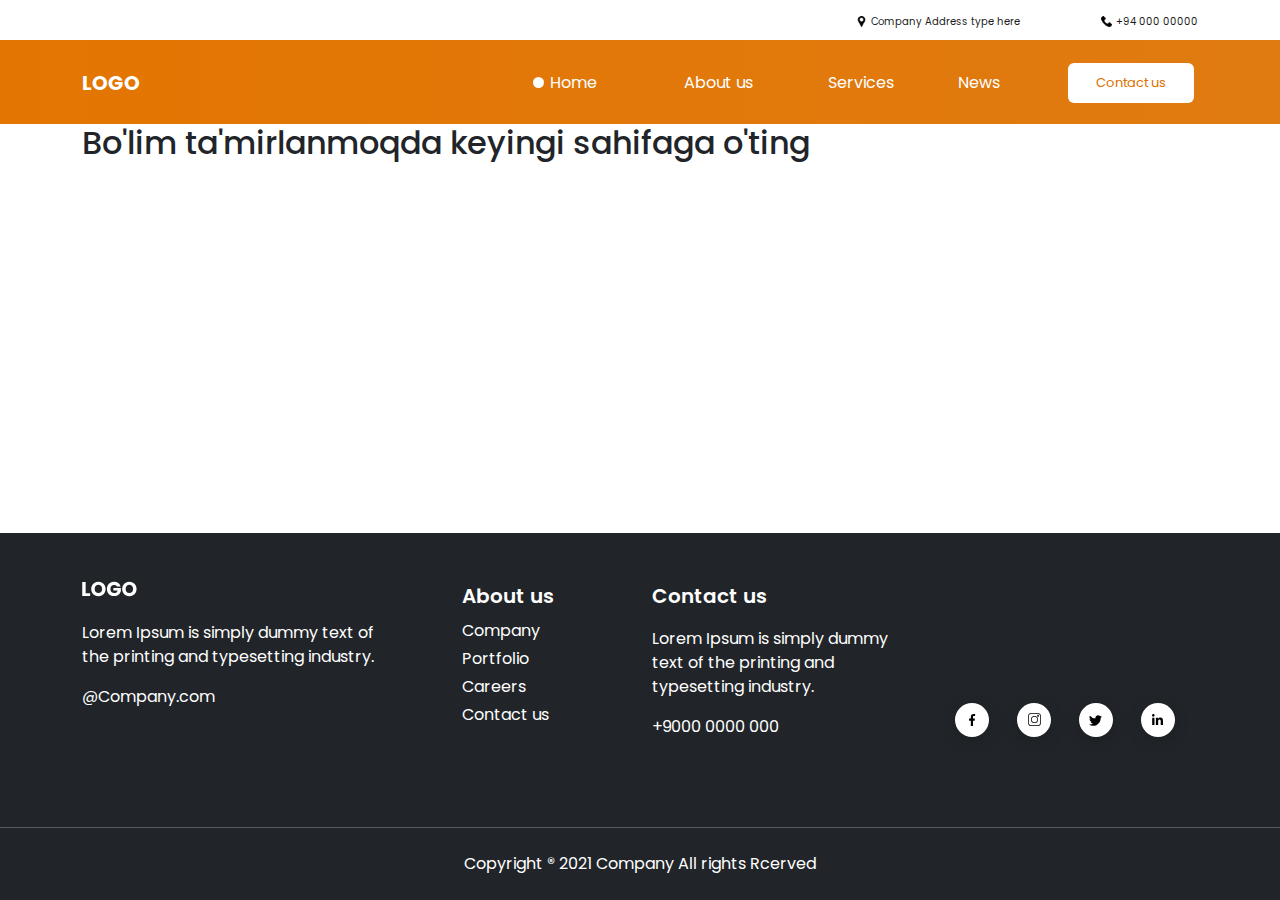
<file: services.html>
<!DOCTYPE html>
<html lang="en">
<head>
  <meta charset="UTF-8">
  <meta http-equiv="X-UA-Compatible" content="IE=edge">
  <meta name="viewport" content="width=device-width, initial-scale=1.0">
  <title>Imtixon</title>
  <link rel="stylesheet" href="./css/bootstrap.min.css">
  <link rel="stylesheet" href="./scss/main.css">
  <link rel="stylesheet" href="https://cdnjs.cloudflare.com/ajax/libs/OwlCarousel2/2.3.4/assets/owl.carousel.min.css" integrity="sha512-tS3S5qG0BlhnQROyJXvNjeEM4UpMXHrQfTGmbQ1gKmelCxlSEBUaxhRBj/EFTzpbP4RVSrpEikbmdJobCvhE3g==" crossorigin="anonymous" referrerpolicy="no-referrer" />
  <link rel="stylesheet" href="https://cdnjs.cloudflare.com/ajax/libs/OwlCarousel2/2.3.4/assets/owl.theme.default.min.css" integrity="sha512-sMXtMNL1zRzolHYKEujM2AqCLUR9F2C4/05cdbxjjLSRvMQIciEPCQZo++nk7go3BtSuK9kfa/s+a4f4i5pLkw==" crossorigin="anonymous" referrerpolicy="no-referrer" />
</head>
<body> 
  <!-- SITE HEADER PART BEGIN  -->
  <header class="site-header">
    <div class="container">
      <div class="row d-none d-md-block">
        <div class="d-flex justify-content-end align-items-baseline py-2">
          <address class="me-5 mb-0" >
            <a class="addres-link text-decoration-none d-inline-block" href="https://yandex.uz/maps/org/94800077397/?ll=69.199526%2C41.287110&z=16.36" target="_blank">
              Company Address type here
            </a>
          </address>
          <a class="ms-5 tel-link" href="tel:+998999990099" target="_blank">
            +94 000 00000
          </a>
        </div>
      </div>
    </div>
    <div class="header-main">
      <div class="container">
        <div class="row align-items-center">
          <div class="col">
            <a class="logo text-decoration-none col-3 " href="./index.html">
              LOGO
            </a>
          </div>
          <div class="col-9  d-flex justify-content-end align-items-center">
            <div class="navbar navbar-expand-md bg-transparent  pe-1 justify-content-end">
              <button class="d-block d-md-none btn btn-white" type="button" data-bs-toggle="offcanvas" data-bs-target="#offcanvasRight" aria-controls="offcanvasRight">
              <span class="menu-button">
                <img src="./images/menu-btn.svg" width="26" height="21" alt="menu-btn">
              </span>
            </button>
            <!-- <button class="btn btn-primary" type="button" data-bs-toggle="offcanvas" data-bs-target="#offcanvasRight" aria-controls="offcanvasRight">Toggle right offcanvas</button> -->

            <nav class="d-none d-md-flex collapse navbar-collapse justify-content-start" id="navbarTogglerDemo01">
              <ul class="navbar-nav text-center align-items-center mt-5 mt-md-0">
                <li class="nav-item mb-3 mb-md-0 me-md-5 home">
                  <a class="site-header-link active" href="index.html">Home</a>
                </li>
                <li class="nav-item mb-3 mb-md-0 me-md-4 about">
                  <a class="site-header-link" href="about.html">About us</a>
                </li>
                <li class="nav-item mb-3 mb-md-0 me-md-4 service">
                  <a class="site-header-link" href="services.html">Services</a>
                </li>
                <li class="nav-item mb-3 mb-md-0 me-md-4 news">
                  <a class="site-header-link" href="news.html">News</a>
                </li>
              </ul>
              <button type="button" class="bg-white contact" data-bs-toggle="modal" data-bs-target="#exampleModal">Contact us</button>
            </nav>
          </div>
        </div>
        </div>
    </div>
    <div  id="offcanvasRight" class="offcanvas offcanvas-end bgcolorheader" tabindex="-1">
      <div class="offcanvas-header">
        <button type="button" class="btn-close bg-white text-white" data-bs-dismiss="offcanvas" aria-label="Close"></button>
      </div>
      <div class="offcanvas-body">
        <ul class="d-flex navbar-nav text-center align-items-center mt-5 mt-md-0">
          <li class="nav-item mb-3 mb-md-0 me-md-5 home">
            <a class="site-header-link active" href="index.html">Home</a>
          </li>
          <li class="nav-item mb-3 mb-md-0 me-md-4 about">
            <a class="site-header-link" href="about.html">About us</a>
          </li>
          <li class="nav-item mb-3 mb-md-0 me-md-4 service">
            <a class="site-header-link" href="services.html">Services</a>
          </li>
          <li class="nav-item mb-3 mb-md-0 me-md-4 news">
            <a class="site-header-link" href="news.html">News</a>
          </li>
        </ul>
      </div>
    </div>
    <div class="modal fade" tabindex="-1">
      <div class="modal-dialog">
        <div class="modal-content">
          <div class="modal-header">
            <h4 class="modal-title">Loading . . . .</h4>
            <button type="button" class="btn-close" data-bs-dismiss="modal" aria-label="Close"></button>
          </div>
          <div class="modal-body">
            The section is under repair
          </div>
          <div class="modal-footer">
            <button type="button" class="btn btn-secondary" data-bs-dismiss="modal">Close</button>
          </div>
        </div>
      </div>
    </div>
  </div>
  </header>
<!-- SITE HEADER PART END  -->


<!-- MAIN PART BEGIN  -->
<main class="site-main">
    <section>
        <div class="container">
            <h2>Bo'lim ta'mirlanmoqda keyingi sahifaga o'ting</h2>
        </div>
    </section>
</main>
  <!-- MAIN PART END  -->
<!-- FOOTER PART BEGIN  -->
<!-- FOOTER PART BEGIN  -->
<footer class="site-footer">
    <div class="bg-dark">
      <div class="container d-none d-md-block">
        <div class="row flex-column  flex-md-row align-items-center align-items-lg-stretch text-center text-md-start pt-5 pb-3 pb-lg-5 text-white">
          <div class="col-lg-4 col-md-6 pe-5 mb-4">
            <a class="mb-1" href="#"><img src="./images/logo.svg" alt="LOGO"></a>
            <p class="pt-4 pb-0">Lorem Ipsum is simply dummy text of the printing and typesetting industry.</p>
            <a class="text-decoration-none text-white pt-2" href="#">@Company.com</a>
          </div>
          <div class="col-lg-2 col-md-6 pe-4 mb-4">
            <ul class="list-group list-unstyled">
              <li><p class="m-0 pb-2 fw-semibold fs-5">About us</p></li>
              <li class="pb-1"><a class="text-white p-0 pt-3 text-decoration-none" href="#">Company</a></li>
              <li class="pb-1"><a class="text-white p-0 text-decoration-none" href="#">Portfolio</a></li>
              <li class="pb-1"><a class="text-white p-0 text-decoration-none" href="#">Careers</a></li>
              <li><a class="text-white p-0 text-decoration-none" href="#">Contact us</a></li>
            </ul>
          </div>
          <div class="col-lg-3 col-md-6 pe-4 mb-4">
            <p class="m-0 fw-semibold fs-5">Contact us</p>
            <p class="pt-3">Lorem Ipsum is simply dummy text of the printing and typesetting industry.</p>
            <p>+9000 0000 000</p>
          </div>
          <div class="col-lg-3 col-md-6  mb-4 d-flex align-items-end ps-3">
            <div class="d-flex">
              <a href="https://www.facebok.com" target="_blank"><img src="./images/facebok.svg" alt="facebook"></a>
              <a href="https://www.instagram.com/" target="_blank"><img src="./images/instagramme.svg" alt="instagram"></a>
              <a href="https://twitter.com/i/flow/login?input_flow_data=%7B%22requested_variant%22%3A%22eyJsYW5nIjoicnUifQ%3D%3D%22%7D" target="_blank"><img src="./images/twiter.svg" alt="tvitter"></a>
              <a href="https://www.linkedin.com/feed/" target="_blank"><img src="./images/linkedinme.svg" alt="linkedin"></a>
            </div>
          </div>
        </div>
      </div>
      <hr class="text-white m-0">
      <div class="text-center p-4">
          <a class="text-decoration-none text-white" href="#">Copyright ® 2021 Company All rights Rcerved</a>
      </div>
      
    </div>
  </footer>
  <!-- FOOTER PART END  -->
  <script src="https://cdnjs.cloudflare.com/ajax/libs/jquery/3.6.0/jquery.min.js" integrity="sha512-894YE6QWD5I59HgZOGReFYm4dnWc1Qt5NtvYSaNcOP+u1T9qYdvdihz0PPSiiqn/+/3e7Jo4EaG7TubfWGUrMQ==" crossorigin="anonymous" referrerpolicy="no-referrer"></script>
  <script src="https://cdnjs.cloudflare.com/ajax/libs/OwlCarousel2/2.3.4/owl.carousel.min.js" integrity="sha512-bPs7Ae6pVvhOSiIcyUClR7/q2OAsRiovw4vAkX+zJbw3ShAeeqezq50RIIcIURq7Oa20rW2n2q+fyXBNcU9lrw==" crossorigin="anonymous" referrerpolicy="no-referrer"></script>
  <script src="./js/bootstrap.bundle.min.js"></script>
  <script src="./js/main.js"></script>
  </body>
  </html>
</file>
<file: scss/main.css>
/* VARIABLES */ /* MIXINS */ /**
 * 1. Correct the line height in all browsers.
 * 2. Prevent adjustments of font size after orientation changes in iOS.
 */
html {
  line-height: 1.15; /* 1 */
  -webkit-text-size-adjust: 100%; /* 2 */
}

/* Sections
   ========================================================================== */
/**
 * Remove the margin in all browsers.
 */
body {
  margin: 0;
}

/**
 * Render the `main` element consistently in IE.
 */
main {
  display: block;
}

/**
 * Correct the font size and margin on `h1` elements within `section` and
 * `article` contexts in Chrome, Firefox, and Safari.
 */
h1 {
  font-size: 2em;
  margin: 0.67em 0;
}

/* Grouping content
   ========================================================================== */
/**
 * 1. Add the correct box sizing in Firefox.
 * 2. Show the overflow in Edge and IE.
 */
hr {
  box-sizing: content-box; /* 1 */
  height: 0; /* 1 */
  overflow: visible; /* 2 */
}

/**
 * 1. Correct the inheritance and scaling of font size in all browsers.
 * 2. Correct the odd `em` font sizing in all browsers.
 */
pre {
  font-family: monospace, monospace; /* 1 */
  font-size: 1em; /* 2 */
}

/* Text-level semantics
   ========================================================================== */
/**
 * Remove the gray background on active links in IE 10.
 */
a {
  background-color: transparent;
}

/**
 * 1. Remove the bottom border in Chrome 57-
 * 2. Add the correct text decoration in Chrome, Edge, IE, Opera, and Safari.
 */
abbr[title] {
  border-bottom: none; /* 1 */
  text-decoration: underline; /* 2 */
  -webkit-text-decoration: underline dotted;
          text-decoration: underline dotted; /* 2 */
}

/**
 * Add the correct font weight in Chrome, Edge, and Safari.
 */
b,
strong {
  font-weight: bolder;
}

/**
 * 1. Correct the inheritance and scaling of font size in all browsers.
 * 2. Correct the odd `em` font sizing in all browsers.
 */
code,
kbd,
samp {
  font-family: monospace, monospace; /* 1 */
  font-size: 1em; /* 2 */
}

/**
 * Add the correct font size in all browsers.
 */
small {
  font-size: 80%;
}

/**
 * Prevent `sub` and `sup` elements from affecting the line height in
 * all browsers.
 */
sub,
sup {
  font-size: 75%;
  line-height: 0;
  position: relative;
  vertical-align: baseline;
}

sub {
  bottom: -0.25em;
}

sup {
  top: -0.5em;
}

/* Embedded content
   ========================================================================== */
/**
 * Remove the border on images inside links in IE 10.
 */
img {
  border-style: none;
}

/* Forms
   ========================================================================== */
/**
 * 1. Change the font styles in all browsers.
 * 2. Remove the margin in Firefox and Safari.
 */
button,
input,
optgroup,
select,
textarea {
  font-family: inherit; /* 1 */
  font-size: 100%; /* 1 */
  line-height: 1.15; /* 1 */
  margin: 0; /* 2 */
}

/**
 * Show the overflow in IE.
 * 1. Show the overflow in Edge.
 */
button,
input { /* 1 */
  overflow: visible;
}

/**
 * Remove the inheritance of text transform in Edge, Firefox, and IE.
 * 1. Remove the inheritance of text transform in Firefox.
 */
button,
select { /* 1 */
  text-transform: none;
}

/**
 * Correct the inability to style clickable types in iOS and Safari.
 */
button,
[type=button],
[type=reset],
[type=submit] {
  -webkit-appearance: button;
}

/**
 * Remove the inner border and padding in Firefox.
 */
button::-moz-focus-inner,
[type=button]::-moz-focus-inner,
[type=reset]::-moz-focus-inner,
[type=submit]::-moz-focus-inner {
  border-style: none;
  padding: 0;
}

/**
 * Restore the focus styles unset by the previous rule.
 */
button:-moz-focusring,
[type=button]:-moz-focusring,
[type=reset]:-moz-focusring,
[type=submit]:-moz-focusring {
  outline: 1px dotted ButtonText;
}

/**
 * Correct the padding in Firefox.
 */
fieldset {
  padding: 0.35em 0.75em 0.625em;
}

/**
 * 1. Correct the text wrapping in Edge and IE.
 * 2. Correct the color inheritance from `fieldset` elements in IE.
 * 3. Remove the padding so developers are not caught out when they zero out
 *    `fieldset` elements in all browsers.
 */
legend {
  box-sizing: border-box; /* 1 */
  color: inherit; /* 2 */
  display: table; /* 1 */
  max-width: 100%; /* 1 */
  padding: 0; /* 3 */
  white-space: normal; /* 1 */
}

/**
 * Add the correct vertical alignment in Chrome, Firefox, and Opera.
 */
progress {
  vertical-align: baseline;
}

/**
 * Remove the default vertical scrollbar in IE 10+.
 */
textarea {
  overflow: auto;
}

/**
 * 1. Add the correct box sizing in IE 10.
 * 2. Remove the padding in IE 10.
 */
[type=checkbox],
[type=radio] {
  box-sizing: border-box; /* 1 */
  padding: 0; /* 2 */
}

/**
 * Correct the cursor style of increment and decrement buttons in Chrome.
 */
[type=number]::-webkit-inner-spin-button,
[type=number]::-webkit-outer-spin-button {
  height: auto;
}

/**
 * 1. Correct the odd appearance in Chrome and Safari.
 * 2. Correct the outline style in Safari.
 */
[type=search] {
  -webkit-appearance: textfield; /* 1 */
  outline-offset: -2px; /* 2 */
}

/**
 * Remove the inner padding in Chrome and Safari on macOS.
 */
[type=search]::-webkit-search-decoration {
  -webkit-appearance: none;
}

/**
 * 1. Correct the inability to style clickable types in iOS and Safari.
 * 2. Change font properties to `inherit` in Safari.
 */
::-webkit-file-upload-button {
  -webkit-appearance: button; /* 1 */
  font: inherit; /* 2 */
}

/* Interactive
   ========================================================================== */
/*
 * Add the correct display in Edge, IE 10+, and Firefox.
 */
details {
  display: block;
}

/*
 * Add the correct display in all browsers.
 */
summary {
  display: list-item;
}

/* Misc
   ========================================================================== */
/**
 * Add the correct display in IE 10+.
 */
template {
  display: none;
}

/**
 * Add the correct display in IE 10.
 */
[hidden] {
  display: none;
}

/* FONTS */
/* poppins-regular - latin */
@font-face {
  font-family: "Poppins";
  font-weight: 400;
  src: url("../fonts/poppins-v20-latin-regular.woff2") format("woff2"), url("../fonts/poppins-v20-latin-regular.woff") format("woff"); /* Chrome 6+, Firefox 3.6+, IE 9+, Safari 5.1+ */
}
/* poppins-500 - latin */
@font-face {
  font-family: "Poppins";
  font-weight: 500;
  src: url("../fonts/poppins-v20-latin-500.woff2") format("woff2"), url("../fonts/poppins-v20-latin-500.woff") format("woff"); /* Chrome 6+, Firefox 3.6+, IE 9+, Safari 5.1+ */
}
/* poppins-600 - latin */
@font-face {
  font-family: "Poppins";
  font-weight: 600;
  src: url("../fonts/poppins-v20-latin-600.woff2") format("woff2"), url("../fonts/poppins-v20-latin-600.woff") format("woff"); /* Chrome 6+, Firefox 3.6+, IE 9+, Safari 5.1+ */
}
/* poppins-700 - latin */
@font-face {
  font-family: "Poppins";
  font-weight: 700;
  src: url("../fonts/poppins-v20-latin-700.woff2") format("woff2"), url("../fonts/poppins-v20-latin-700.woff") format("woff"); /* Chrome 6+, Firefox 3.6+, IE 9+, Safari 5.1+ */
}
/* GENERAL */
* {
  box-sizing: border-box;
}

*::before,
*::after {
  box-sizing: inherit;
}

html {
  height: 100%;
  box-sizing: border-box;
}

img {
  display: block;
  height: auto;
}

body {
  display: flex;
  flex-direction: column;
  height: 100%;
  margin: 0;
  padding: 0;
  font-family: "Poppins", "Arial", sans-serif;
  font-weight: 400;
}

/* STICKY-FOOTER */
.site-main {
  flex-grow: 1;
}

/* VISUALLY-HIDDEN */
.visually-hidden {
  position: absolute;
  width: 1px;
  height: 1px;
  margin: -1px;
  padding: 0;
  border: 0;
  white-space: nowrap;
  -webkit-clip-path: inset(100%);
          clip-path: inset(100%);
  clip: rect(0 0 0 0);
  overflow: hidden;
}

/* CONTAINER */
.addres-link {
  font-family: "Poppins", "Arial", sans-serif;
  font-weight: 400;
  font-size: 10px;
  line-height: 15px;
  color: #1A1A1A;
  text-decoration: none;
  position: relative;
  align-items: center;
}
.addres-link::before {
  content: "";
  background-image: url("../../images/local.png");
  background-repeat: no-repeat;
  background-size: contain;
  width: 11px;
  height: 15px;
  position: absolute;
  top: 2px;
  left: -15px;
}
.addres-link:hover {
  color: #1A1A1A;
}

.tel-link {
  font-family: "Poppins", "Arial", sans-serif;
  font-weight: 400;
  font-size: 10px;
  line-height: 15px;
  color: #1A1A1A;
  text-decoration: none;
  text-align: center;
  position: relative;
}
.tel-link::before {
  content: "";
  background-image: url("../images/phone.png");
  background-repeat: no-repeat;
  background-size: contain;
  width: 11px;
  height: 15px;
  position: absolute;
  top: 2px;
  left: -15px;
}
.tel-link:hover {
  color: #1A1A1A;
}

.header-main {
  padding: 15px 0 13px;
  background-image: linear-gradient(90.05deg, #E47500 -5.66%, #DF7C14 115.63%);
}

.logo {
  padding-top: 8px;
  font-family: "Poppins";
  font-weight: 700;
  font-size: 20px;
  line-height: 155.2%;
  color: #FFFFFF;
}
.logo:hover {
  color: #FFFFFF;
}

.menu-button {
  border: transparent;
  background-color: transparent;
}

.site-header-link {
  font-family: "Poppins", "Arial", sans-serif;
  font-weight: 400;
  font-size: 16px;
  line-height: 24px;
  color: #FFFFFF;
  text-decoration: none;
}
.site-header-link:hover {
  color: #FFFFFF;
}

.contact {
  padding: 10px 28px;
  display: flex;
  justify-content: center !important;
  font-family: "Poppins", "Arial", sans-serif;
  font-weight: 400;
  font-size: 13px;
  line-height: 20px;
  color: #DC7000;
  border: none;
  border-radius: 6px;
}

.bgcolorheader {
  background-image: linear-gradient(90.05deg, #E47500 -5.66%, #DF7C14 115.63%);
}

.offcanvas.offcanvas-end {
  border-left: none !important;
}

.offcanvas-header .btn-close {
  padding: 15px !important;
}

@media only screen and (min-width: 768px) {
  .home {
    position: relative;
  }
  .home::before {
    content: "";
    width: 11px;
    height: 11px;
    border-radius: 50%;
    position: absolute;
    top: 6px;
    left: -17px;
    background-color: #fff;
  }
}
@media only screen and (min-width: 992px) {
  .logo {
    padding-top: 12px;
  }
  .home {
    margin-right: 87px !important;
  }
  .about {
    margin-right: 75px !important;
  }
  .service {
    margin-right: 64px !important;
  }
  .news {
    margin-right: 68px !important;
  }
}
.hero {
  padding: 128px 0px 158px 0px;
  background-image: url("../images/herobg.png");
  background-repeat: no-repeat;
  background-size: cover;
  background-position: center;
}

.text-wrap {
  width: 100%;
  max-width: 527px;
}

.text-digital {
  margin: 0;
  font-weight: 700;
  font-size: 20px;
  line-height: 155.2%;
  color: #E87D0E;
}

.text-work {
  margin: 0;
  padding-top: 16px;
  padding-bottom: 26px;
  font-weight: 700;
  font-size: 50px;
  line-height: 155.2%;
  color: #000000;
}

.text-lorem {
  margin-bottom: 50px;
  font-weight: 500;
  font-size: 16px;
  line-height: 200%;
  color: #000000;
}

.button {
  padding: 14px 32px;
  background: linear-gradient(92.48deg, #FA8305 2.08%, #FB9E3C 117.25%);
  border: none;
  border-radius: 40px;
  font-weight: 500;
  font-size: 16px;
  line-height: 24px;
  color: #fff;
}

@media only screen and (max-width: 992px) {
  .hero {
    background-position: right;
  }
}
@media only screen and (max-width: 768px) {
  .hero {
    padding: 108px 0px 120px 0px;
    background-image: url("../../images/mobbg.png");
    background-repeat: no-repeat;
    background-size: contain;
    background-position: bottom center;
  }
  .text-wrap {
    margin: 0 auto;
    width: 100%;
    max-width: 432px;
  }
  .text-digital {
    font-size: 16px;
  }
  .text-work {
    padding-top: 31px;
    padding-bottom: 28px;
    font-weight: 700;
    font-size: 34px;
    line-height: 155.2%;
    color: #000000;
  }
  .text-lorem {
    font-size: 14px;
    margin-bottom: 35px;
  }
}
.group {
  padding: 83px 0 132px 0;
}

.lorem-text {
  margin: 0;
  padding: 0;
}

.texts {
  width: 100%;
  max-width: 826px;
  margin: 0 auto;
  text-align: center;
}

.texts-group {
  margin: 0;
  padding-bottom: 49px;
  font-weight: 600;
  font-size: 25px;
  line-height: 187.5%;
  text-align: center;
  color: #222222;
}

.simply-wrap {
  margin: 0;
  width: 100%;
  max-width: 545px;
}

.simply-lorem {
  padding-bottom: 32px;
  font-weight: 600;
  font-size: 30px;
  line-height: 187.5%;
  color: #222222;
}

.simply-lorems {
  font-weight: 400;
  font-size: 16px;
  line-height: 187.5%;
  color: #525252;
}

.img-wrap {
  margin: 0;
  width: 100%;
}

.image-simply {
  width: 90%;
  margin: 0;
}

.mobile {
  padding-top: 165px;
}

.lowercase {
  padding-bottom: 100px;
}

.size {
  font-weight: 500;
  font-size: 16px;
  line-height: 187.5%;
  text-align: center;
  color: #000000;
}

.img-before {
  padding-bottom: 158px;
  flex-shrink: 0;
}
.img-before:nth-child(5) {
  padding-bottom: 0;
}
.img-before:nth-child(6) {
  padding-bottom: 0;
}

.img-before::before {
  content: "";
  position: absolute;
  background-image: url("../images/mobile.png");
  width: 65px;
  height: 65px;
  top: -70px;
  right: 0;
  left: 0;
  margin: 0 auto;
}

.img-before:nth-child(2):before {
  background-image: url("../images/pc.png");
}

.img-before:nth-child(3):before {
  background-image: url("../images/ps.png");
}

.img-before:nth-child(4):before {
  background-image: url("../images/ar.png");
}

.img-before:nth-child(5):before {
  background-image: url("../../images/design.png");
}

.img-before:nth-child(6):before {
  background-image: url("../../images/3d.png");
}

.home-hero__item {
  background-color: #f5f5f5;
  padding: 69px 0 100px 0;
}

.owl-prev,
.owl-next {
  position: absolute;
  top: 100%;
  transform: translateY(-50%);
  color: aliceblue !important;
  font-size: 30px !important;
  font-weight: 500 !important;
  background: none !important;
  text-align: center !important;
}

.owl-prev {
  margin: 0 !important;
  right: 12% !important;
  width: 40px;
  height: 40px;
  top: -30%;
  background: #fff !important;
  box-shadow: 0px 4px 24px rgba(0, 0, 0, 0.12);
  color: rgb(0, 0, 0) !important;
  border-radius: 50% !important;
}

.owl-next {
  margin: 0 !important;
  right: 7% !important;
  width: 40px;
  height: 40px;
  top: -30%;
  background: #fff !important;
  box-shadow: 0px 4px 24px rgba(0, 0, 0, 0.12);
  color: rgb(0, 0, 0) !important;
  border-radius: 50% !important;
}

.wrapper-carousel {
  margin: 0 auto;
  width: 100%;
  max-width: 1600px;
}

.owl-dt {
  margin: 0 auto;
  margin-left: -300px;
}

.owl-carousel .owl-dots.disabled, .owl-carousel .owl-nav.disabled {
  display: block !important;
}

.carousel-list {
  padding-bottom: 24px;
  position: relative;
}

.headline-bottom {
  padding-bottom: 65px;
}

.carousel__item {
  width: 100%;
  max-width: 378px;
  padding: 24px 32px 39px 32px;
  display: flex;
  flex-shrink: 0;
  flex-direction: column;
  justify-content: center;
  align-items: start;
  background: #FFFFFF;
  border: 1px solid #F1F1F1;
  border-radius: 12px;
}

.carousel__quote {
  margin-bottom: 19px;
  width: 140px;
  padding: 7px 14px;
  font-weight: 400;
  font-size: 14px;
  line-height: 187.5%;
  text-align: left;
  background: rgba(12, 190, 100, 0.15);
  color: #0CBE64;
  border-radius: 8px;
}

.carousel__quotee {
  margin-bottom: 19px;
  width: 140px;
  padding: 7px 14px;
  font-weight: 400;
  font-size: 14px;
  line-height: 187.5%;
  text-align: left;
  background: rgba(220, 0, 0, 0.1);
  color: #DC0000;
  border-radius: 8px;
}

.carousel__quotes {
  margin-bottom: 19px;
  width: 140px;
  padding: 7px 14px;
  font-weight: 400;
  font-size: 14px;
  line-height: 187.5%;
  text-align: left;
  background: rgba(176, 0, 220, 0.11);
  color: #DC0000;
  color: #B000DC;
  border-radius: 8px;
}

.carousel__quotees {
  margin-bottom: 19px;
  width: 140px;
  padding: 7px 14px;
  font-weight: 400;
  font-size: 14px;
  line-height: 187.5%;
  text-align: left;
  background: rgba(0, 88, 220, 0.09);
  color: #B000DC;
  color: #0058DC;
  border-radius: 8px;
}

.carusel-text {
  padding-bottom: 28px;
  font-weight: 400;
  font-size: 14px;
  line-height: 187.5%;
  color: #525252;
  text-align: left;
}

.carousel__title {
  margin: 0;
  margin-bottom: 16px;
  font-weight: 600;
  font-size: 20px;
  line-height: 187.5%;
  color: #000000;
}

.more {
  font-weight: 500;
  font-size: 14px;
  line-height: 187.5%;
  color: #DC7000;
}
.more:hover {
  color: #DC7000;
}

.more::after {
  content: "";
  position: absolute;
  background-image: url("../../images/arrow.png");
  background-repeat: no-repeat;
  background-size: cover;
  background-position: center;
  width: 14px;
  height: 12px;
  top: 7px;
  left: 90px;
}

.owl-carousel .owl-item img {
  display: block;
  width: 48px !important;
}

.carousel__img {
  position: absolute;
  bottom: 0px;
  z-index: 5;
  width: 48px;
  height: 48px;
  border-radius: 50%;
}

.recent {
  padding: 141px 0 164px 0;
}

.our-wrap {
  margin: 0 auto;
  padding-bottom: 71px;
  width: 100%;
  max-width: 497px;
}

.projects {
  margin-bottom: 18px;
  font-weight: 600;
  font-size: 25px;
  line-height: 187.5%;
  text-align: center;
  color: #222222;
}

.printing {
  margin-bottom: 71px;
  font-weight: 400;
  font-size: 14px;
  line-height: 187.5%;
  text-align: center;
  color: #525252;
}

.printer {
  padding-bottom: 125px;
}

.textorg {
  padding-bottom: 43px;
  font-weight: 500;
  font-size: 30px;
  line-height: 45px;
  color: #000000;
}

.fake {
  font-weight: 400;
  font-size: 17px;
  line-height: 26px;
  color: #515151;
}

.industry {
  padding-bottom: 46px;
}

.netflix {
  padding: 14px 44px;
  font-weight: 400;
  font-size: 16px;
  line-height: 24px;
  color: #FFFFFF;
  background-color: #DC7000;
  border: none;
}

.stay {
  padding-bottom: 148px;
}

.title-wrapper {
  margin: 0;
  padding-bottom: 74px;
  width: 100%;
  max-width: 545px;
}

.title {
  font-weight: 600;
  font-size: 30px;
  line-height: 187.5%;
  color: #222222;
}

.lorem-textsl {
  font-weight: 400;
  font-size: 16px;
  line-height: 187.5%;
  color: #525252;
}

.bgblack {
  background-color: #1b1b1b;
  padding: 40px 50px;
  border-radius: 15px;
  margin: 0 34px 0 34px !important;
}

.staylop {
  padding-bottom: 10px;
  font-weight: 500;
  font-size: 30px;
  line-height: 45px;
  color: #fff;
}

.receive {
  font-weight: 400;
  font-size: 17px;
  line-height: 26px;
  color: #fff;
}

.inpemail {
  width: 100% !important;
  position: relative;
  box-shadow: none !important;
  border: none !important;
  padding: 14px 130px 14px 20px !important;
}

.continue {
  display: inline;
  box-shadow: none !important;
  border: none !important;
  right: 6px;
  top: 8px;
  bottom: 8px;
  font-weight: 400;
  font-size: 13px;
  line-height: 20px;
  text-align: center;
  background-color: #DC7000 !important;
}

@media only screen and (max-width: 992px) {
  .textpadding {
    padding-bottom: 43px;
  }
  .imgpadding {
    padding-bottom: 66px;
  }
}
@media only screen and (max-width: 768px) {
  .group {
    padding: 48px 0 108px 0;
  }
  .texts-group {
    padding-bottom: 42px;
    font-size: 16px;
  }
  .direction {
    display: flex;
    flex-direction: column-reverse;
    text-align: center;
  }
  .simply-lorem {
    padding-top: 101px;
    padding-bottom: 18px;
    font-size: 20px;
  }
  .simply-lorems {
    font-size: 12px;
  }
  .printer {
    padding-bottom: 50px;
  }
  .title-wrapper {
    padding-bottom: 41px;
  }
  .img-before:nth-child(4) {
    padding-bottom: 0;
  }
  .cols {
    padding: 0;
  }
  .image-simply {
    width: 100%;
    margin: 0;
  }
  .owl-prev {
    right: 25% !important;
    width: 55px;
    height: 55px;
    top: 113%;
  }
  .owl-next {
    right: 9% !important;
    width: 55px;
    height: 55px;
    top: 113%;
  }
  .carousel__item {
    justify-content: center;
    align-items: start;
    text-align: center;
    margin: 0 auto;
    width: 309px;
    max-width: inherit;
  }
  .home-hero__item {
    padding: 55px 0px 140px;
  }
  .owl-dt {
    margin-left: 0px;
  }
  .stay {
    padding-bottom: 69px;
  }
  .bgblack {
    padding: 30px 30px;
  }
  .bgcolor {
    margin: 0 auto;
    width: 100%;
    max-width: 768px;
  }
  .textorg {
    padding-bottom: 34px;
    font-size: 22px;
    line-height: 30px;
  }
}
@media only screen and (max-width: 460px) {
  .owl-prev {
    right: 35% !important;
    width: 55px;
    height: 55px;
    top: 113%;
  }
  .owl-next {
    right: 12% !important;
    width: 55px;
    height: 55px;
    top: 113%;
  }
}
.project {
  padding: 60px 0 103px;
}

.project-content {
  width: 100%;
  max-width: 500px;
  margin-bottom: 71px;
  padding: 0 20px;
}

.project-topic {
  font-family: "Poppins", "Arial", sans-serif;
  font-weight: 600;
  font-size: 25px;
  line-height: 187.5%;
  color: #525252;
}

.project-text {
  font-family: "Poppins", "Arial", sans-serif;
  font-weight: 400;
  font-size: 14px;
  line-height: 187.5%;
  color: #525252;
}

.item-img {
  width: 100%;
  height: 100%;
}

@media only screen and (min-width: 992px) {
  .project {
    padding: 141px 0 99px;
  }
}/*# sourceMappingURL=main.css.map */
</file>
